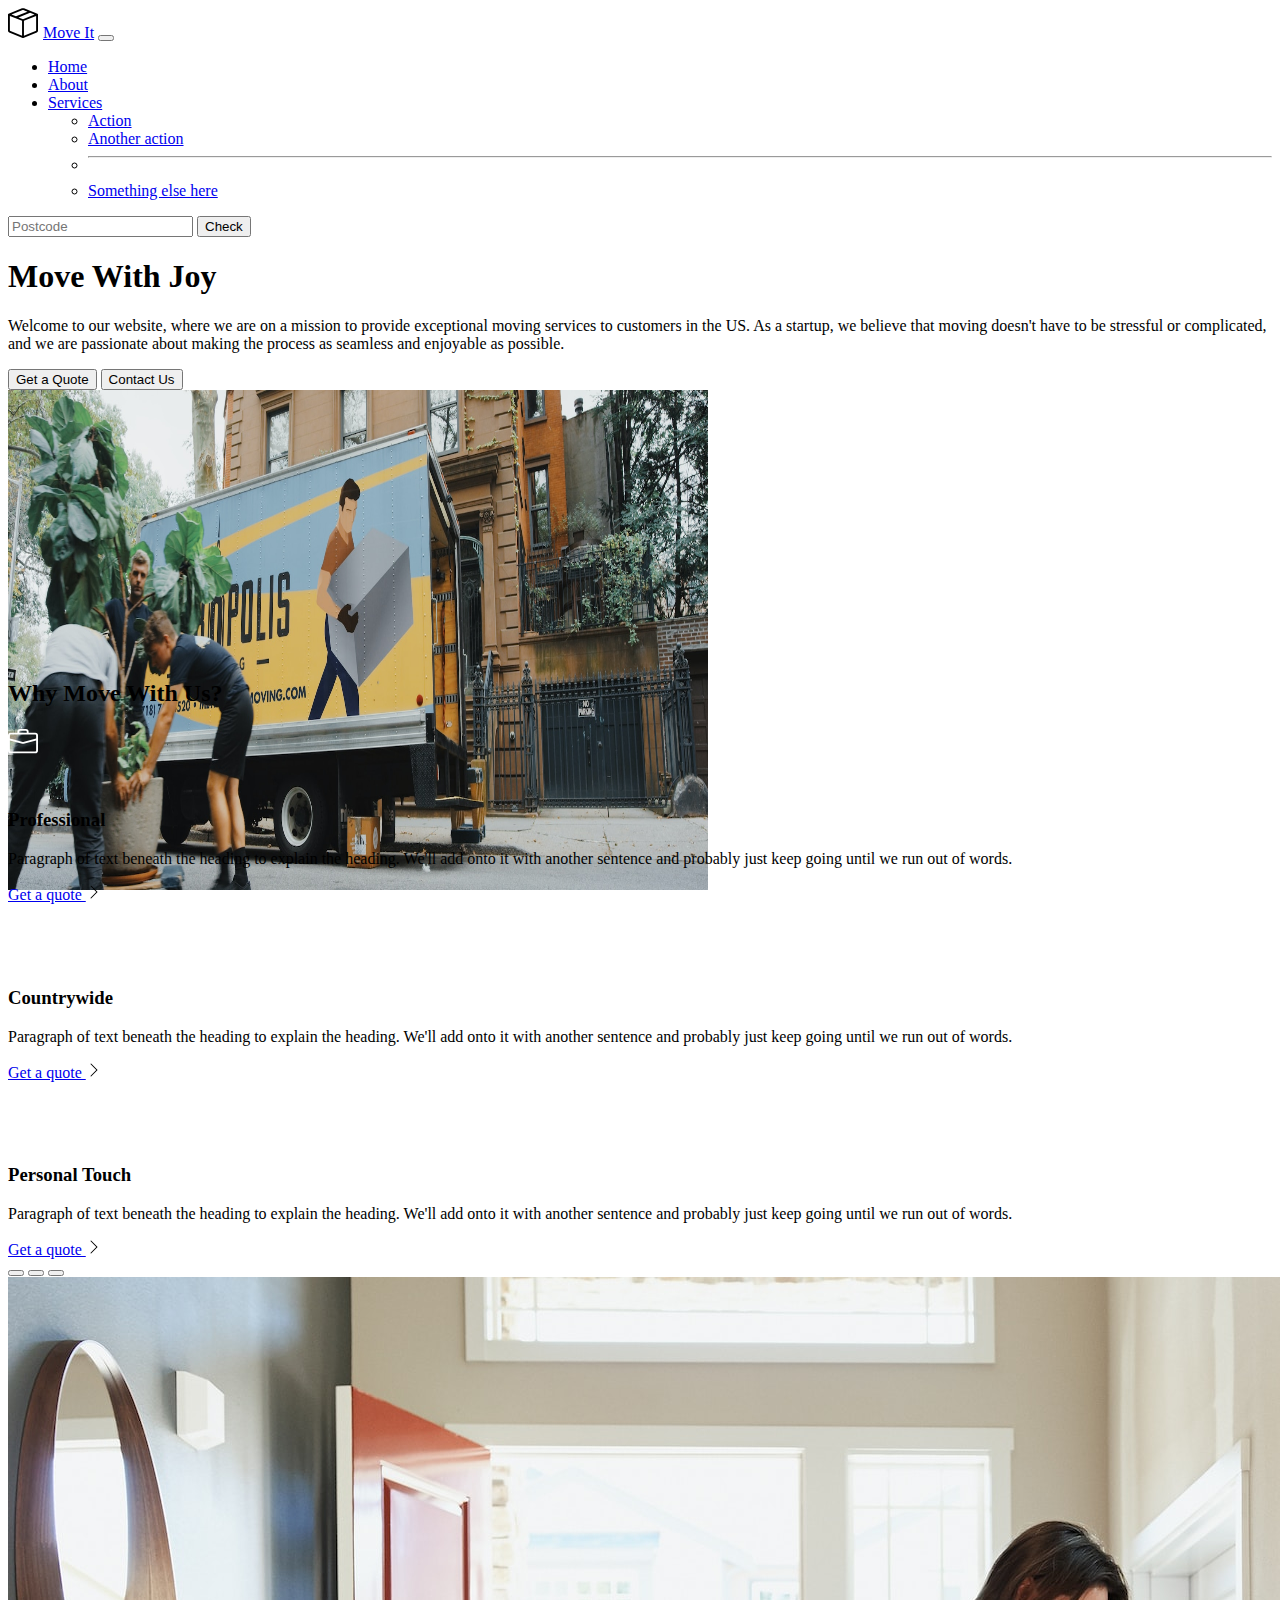
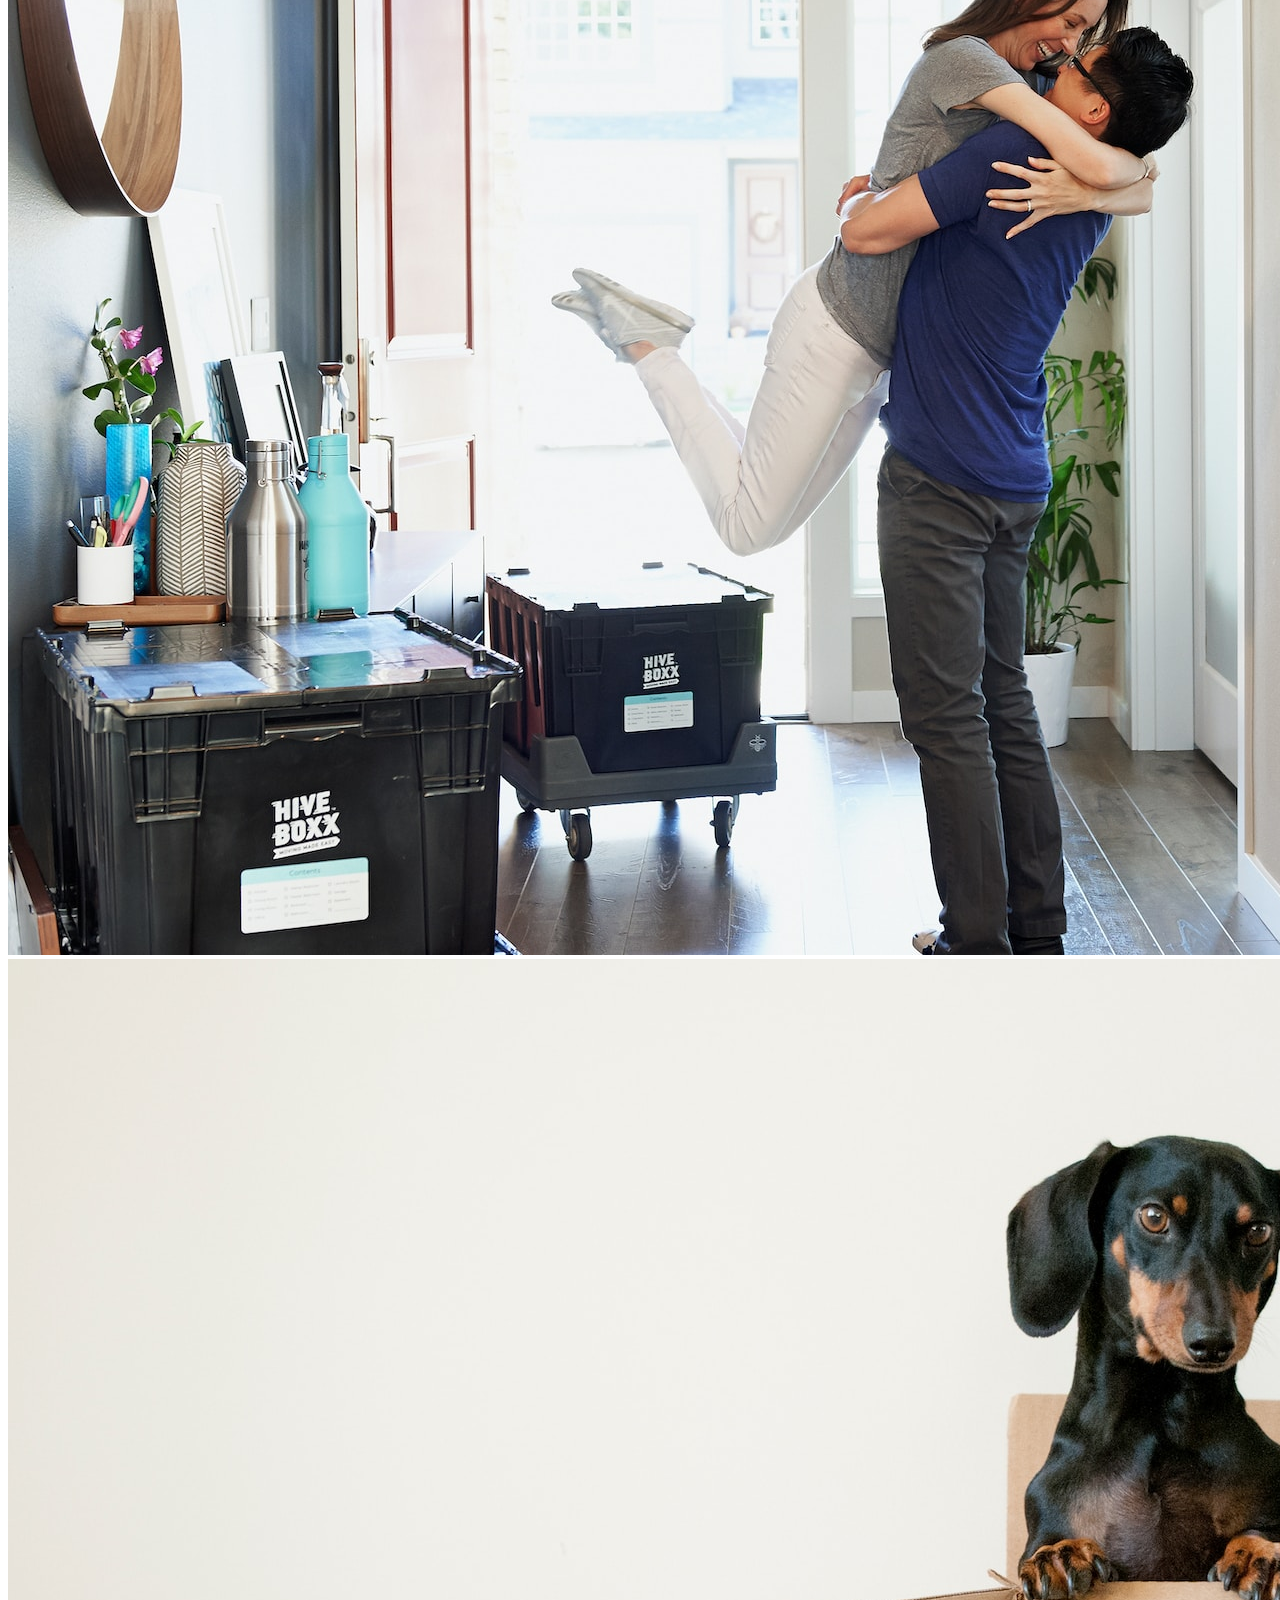
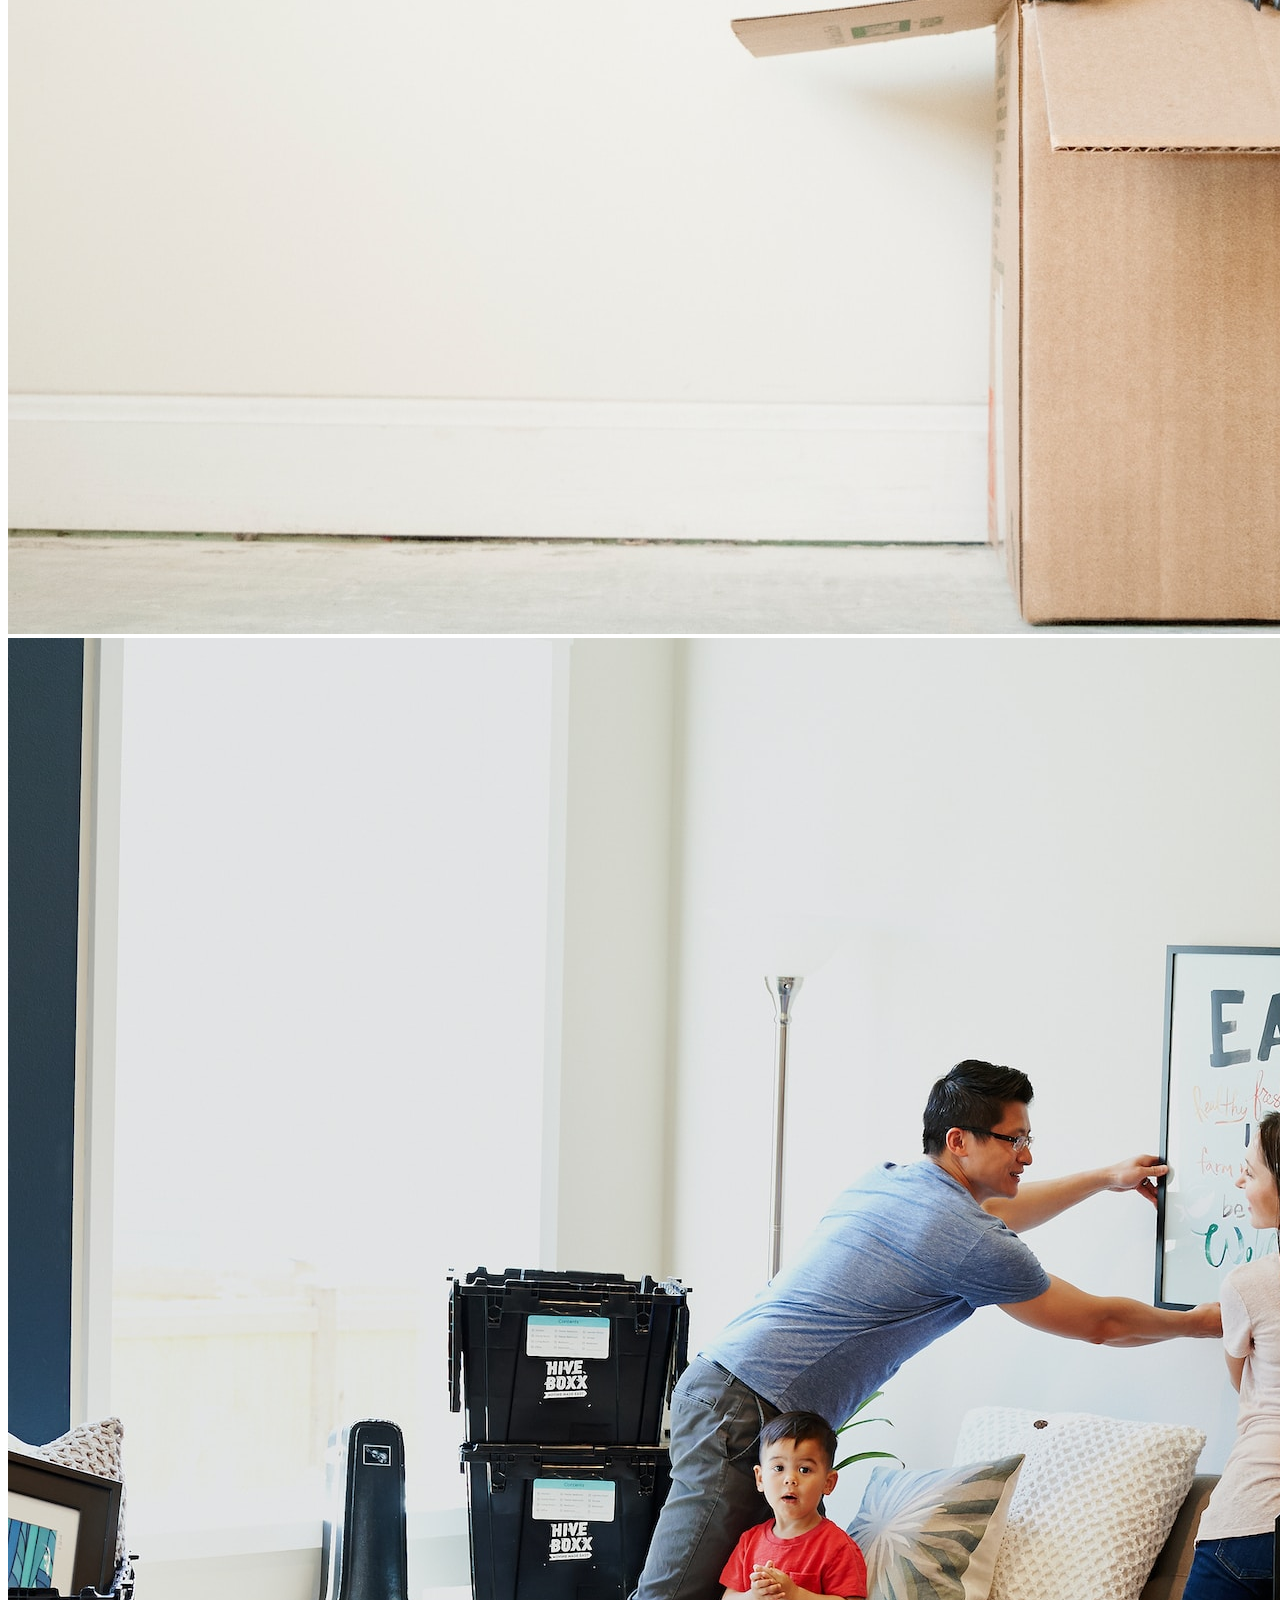
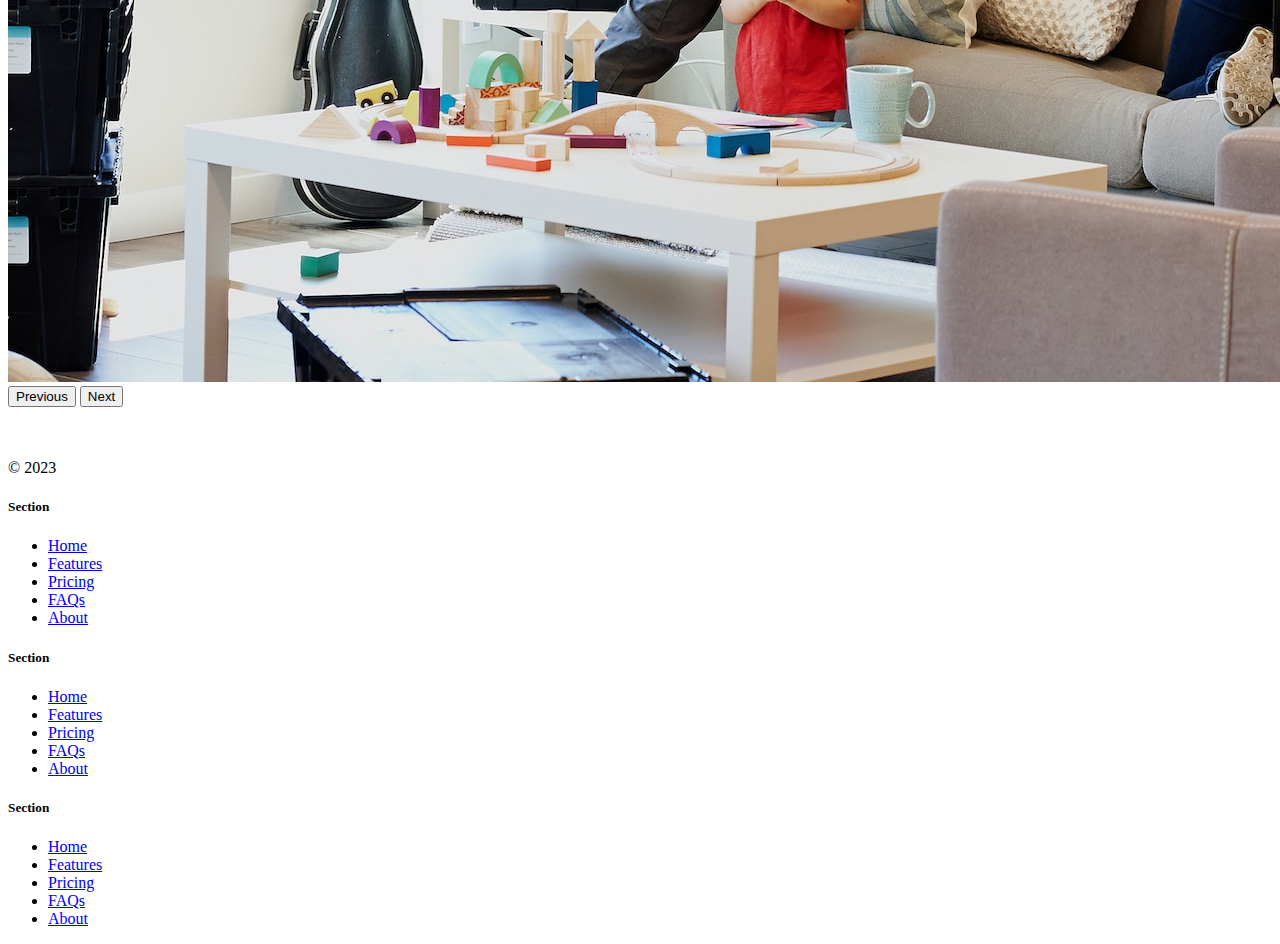
<file: Bootstrap Components/index.html>
<!DOCTYPE html>
<html lang="en" data-bs-theme="dark">

<head>
  <meta charset="UTF-8">
  <meta name="viewport" content="width=device-width, initial-scale=1.0">
  <title>Bootstrap Components</title>
  <link href="https://cdn.jsdelivr.net/npm/bootstrap@5.3.0-alpha2/dist/css/bootstrap.min.css" rel="stylesheet"
    integrity="sha384-aFq/bzH65dt+w6FI2ooMVUpc+21e0SRygnTpmBvdBgSdnuTN7QbdgL+OapgHtvPp" crossorigin="anonymous">
  <style>
  .button{
     justify-content: center;
     align-items: center;
     display: flex;
     height:100vh;
  }
  
  .navbar-brand >img{
    margin-right: 5px;
  }
  .navbar-brand{
  }

  .feature-icon {
    width: 4rem;
    height: 4rem;
    border-radius: 0.75rem;
}



  </style>
</head>


<body>
  <!-- <div class="button">
    <button type="button" class="btn btn-success">Hello</button>
  </div> -->

  <nav class="navbar navbar-expand-lg bg-body-tertiary">
    <div class="container-fluid">
      <a class="navbar-brand" href="#"><img src="./box-seam.svg" alt="Move It icon" height="30px">Move It</a>
      <button class="navbar-toggler" type="button" data-bs-toggle="collapse" data-bs-target="#navbarSupportedContent" aria-controls="navbarSupportedContent" aria-expanded="false" aria-label="Toggle navigation">
        <span class="navbar-toggler-icon"></span>
      </button>
      <div class="collapse navbar-collapse" id="navbarSupportedContent">
        <ul class="navbar-nav me-auto mb-2 mb-lg-0">
          <li class="nav-item">
            <a class="nav-link active" aria-current="page" href="#">Home</a>
          </li>
          <li class="nav-item">
            <a class="nav-link" href="#">About</a>
          </li>
          <li class="nav-item dropdown">
            <a class="nav-link dropdown-toggle" href="#" role="button" data-bs-toggle="dropdown" aria-expanded="false">
              Services
            </a>
            <ul class="dropdown-menu">
              <li><a class="dropdown-item" href="#">Action</a></li>
              <li><a class="dropdown-item" href="#">Another action</a></li>
              <li><hr class="dropdown-divider"></li>
              <li><a class="dropdown-item" href="#">Something else here</a></li>
            </ul>
          </li>
          <!-- <li class="nav-item">
            <a class="nav-link disabled">Disabled</a>
          </li> -->
        </ul>
        <form class="d-flex" role="search">
          <input class="form-control me-2" type="search" placeholder="Postcode" aria-label="Search">
          <button class="btn btn-outline-success" type="submit">Check</button>
        </form>
      </div>
    </div>
  </nav>

  <div class="px-4 pt-5 my-5 text-center border-bottom">
    <h1 class="display-4 fw-bold text-body-emphasis">Move With Joy</h1>
    <div class="col-lg-6 mx-auto">
      <p class="lead mb-4">Welcome to our website, where we are on a mission to provide exceptional moving services to customers in the US. As a startup, we believe that moving doesn't have to be stressful or complicated, and we are passionate about making the process as seamless and enjoyable as possible.</p>
      <div class="d-grid gap-2 d-sm-flex justify-content-sm-center mb-5">
        <button type="button" class="btn btn-primary btn-lg px-4 me-sm-3">Get a Quote</button>
        <button type="button" class="btn btn-outline-secondary btn-lg px-4">Contact Us</button>
      </div>
    </div>
    <div class="overflow-hidden" style="max-height: 30vh;">
      <div class="container px-5">
        <img src="./moving-van.jpg" class="img-fluid border rounded-3 shadow-lg mb-4" alt="Example image" width="700" height="500" loading="lazy">
      </div>
    </div>
  </div>

  <div class="container px-4 py-5" id="featured-3">
    <h2 class="pb-2 border-bottom">Why Move With Us?</h2>
    <div class="row g-4 py-5 row-cols-1 row-cols-lg-3">
      <div class="feature col">
        <div class="feature-icon d-inline-flex align-items-center justify-content-center text-bg-primary bg-gradient fs-2 mb-3">
          <img src="./briefcase.svg" height="30px" alt="Brifcase">
        </div>
        <h3 class="fs-2 text-body-emphasis">Professional</h3>
        <p>Paragraph of text beneath the heading to explain the heading. We'll add onto it with another sentence and probably just keep going until we run out of words.</p>
        <a href="#" class="icon-link">
          Get a quote
          <img src="./chevron-right.svg" alt="dirction arrow">
        </a>
      </div>
      <div class="feature col">
        <div class="feature-icon d-inline-flex align-items-center justify-content-center text-bg-primary bg-gradient fs-2 mb-3">
          <img src="./bus-front.svg" height="30px" alt="busfront">
        </div>
        <h3 class="fs-2 text-body-emphasis">Countrywide</h3>
        <p>Paragraph of text beneath the heading to explain the heading. We'll add onto it with another sentence and probably just keep going until we run out of words.</p>
        <a href="#" class="icon-link">
           Get a quote
          <img src="./chevron-right.svg" alt="dirction arrow">
        </a>
      </div>
      <div class="feature col">
        <div class="feature-icon d-inline-flex align-items-center justify-content-center text-bg-primary bg-gradient fs-2 mb-3">
          <img src="./chat-square-heart.svg" height="30px" alt="chat-heart">
        </div>
        <h3 class="fs-2 text-body-emphasis">Personal Touch</h3>
        <p>Paragraph of text beneath the heading to explain the heading. We'll add onto it with another sentence and probably just keep going until we run out of words.</p>
        <a href="#" class="icon-link">
           Get a quote
          <img src="./chevron-right.svg" alt="dirction arrow">
        </a>
      </div>
    </div>
  </div>
  <div class="container">
  <div id="carouselExampleIndicators" class="carousel slide">
    <div class="carousel-indicators">
      <button type="button" data-bs-target="#carouselExampleIndicators" data-bs-slide-to="0" class="active" aria-current="true" aria-label="Slide 1"></button>
      <button type="button" data-bs-target="#carouselExampleIndicators" data-bs-slide-to="1" aria-label="Slide 2"></button>
      <button type="button" data-bs-target="#carouselExampleIndicators" data-bs-slide-to="2" aria-label="Slide 3"></button>
    </div>
    <div class="carousel-inner">
      <div class="carousel-item active">
        <img src="./couple.jpg" class="d-block w-100"  alt="couple">
      </div>
      <div class="carousel-item">
        <img src="./dog.jpg" class="d-block w-100" alt="dog">
      </div>
      <div class="carousel-item">
        <img src="./family.jpg" class="d-block w-100" alt="family">
      </div>
    </div>
    <button class="carousel-control-prev" type="button" data-bs-target="#carouselExampleIndicators" data-bs-slide="prev">
      <span class="carousel-control-prev-icon" aria-hidden="true"></span>
      <span class="visually-hidden">Previous</span>
    </button>
    <button class="carousel-control-next" type="button" data-bs-target="#carouselExampleIndicators" data-bs-slide="next">
      <span class="carousel-control-next-icon" aria-hidden="true"></span>
      <span class="visually-hidden">Next</span>
    </button>
  </div>
</div>
<div class="container">
  <footer class="row row-cols-1 row-cols-sm-2 row-cols-md-5 py-5 my-5 border-top">
    <div class="col mb-3">
      <a href="/" class="d-flex align-items-center mb-3 link-body-emphasis text-decoration-none">
        <svg class="bi me-2" width="40" height="32"><use xlink:href="#bootstrap"></use></svg>
      </a>
      <p class="text-body-secondary">© 2023</p>
    </div>

    <div class="col mb-3">

    </div>

    <div class="col mb-3">
      <h5>Section</h5>
      <ul class="nav flex-column">
        <li class="nav-item mb-2"><a href="#" class="nav-link p-0 text-body-secondary">Home</a></li>
        <li class="nav-item mb-2"><a href="#" class="nav-link p-0 text-body-secondary">Features</a></li>
        <li class="nav-item mb-2"><a href="#" class="nav-link p-0 text-body-secondary">Pricing</a></li>
        <li class="nav-item mb-2"><a href="#" class="nav-link p-0 text-body-secondary">FAQs</a></li>
        <li class="nav-item mb-2"><a href="#" class="nav-link p-0 text-body-secondary">About</a></li>
      </ul>
    </div>

    <div class="col mb-3">
      <h5>Section</h5>
      <ul class="nav flex-column">
        <li class="nav-item mb-2"><a href="#" class="nav-link p-0 text-body-secondary">Home</a></li>
        <li class="nav-item mb-2"><a href="#" class="nav-link p-0 text-body-secondary">Features</a></li>
        <li class="nav-item mb-2"><a href="#" class="nav-link p-0 text-body-secondary">Pricing</a></li>
        <li class="nav-item mb-2"><a href="#" class="nav-link p-0 text-body-secondary">FAQs</a></li>
        <li class="nav-item mb-2"><a href="#" class="nav-link p-0 text-body-secondary">About</a></li>
      </ul>
    </div>

    <div class="col mb-3">
      <h5>Section</h5>
      <ul class="nav flex-column">
        <li class="nav-item mb-2"><a href="#" class="nav-link p-0 text-body-secondary">Home</a></li>
        <li class="nav-item mb-2"><a href="#" class="nav-link p-0 text-body-secondary">Features</a></li>
        <li class="nav-item mb-2"><a href="#" class="nav-link p-0 text-body-secondary">Pricing</a></li>
        <li class="nav-item mb-2"><a href="#" class="nav-link p-0 text-body-secondary">FAQs</a></li>
        <li class="nav-item mb-2"><a href="#" class="nav-link p-0 text-body-secondary">About</a></li>
      </ul>
    </div>
  </footer>
</div>


  <script src="https://cdn.jsdelivr.net/npm/bootstrap@5.3.0/dist/js/bootstrap.bundle.min.js" integrity="sha384-geWF76RCwLtnZ8qwWowPQNguL3RmwHVBC9FhGdlKrxdiJJigb/j/68SIy3Te4Bkz" crossorigin="anonymous"></script>
</body>

</html>
</file>
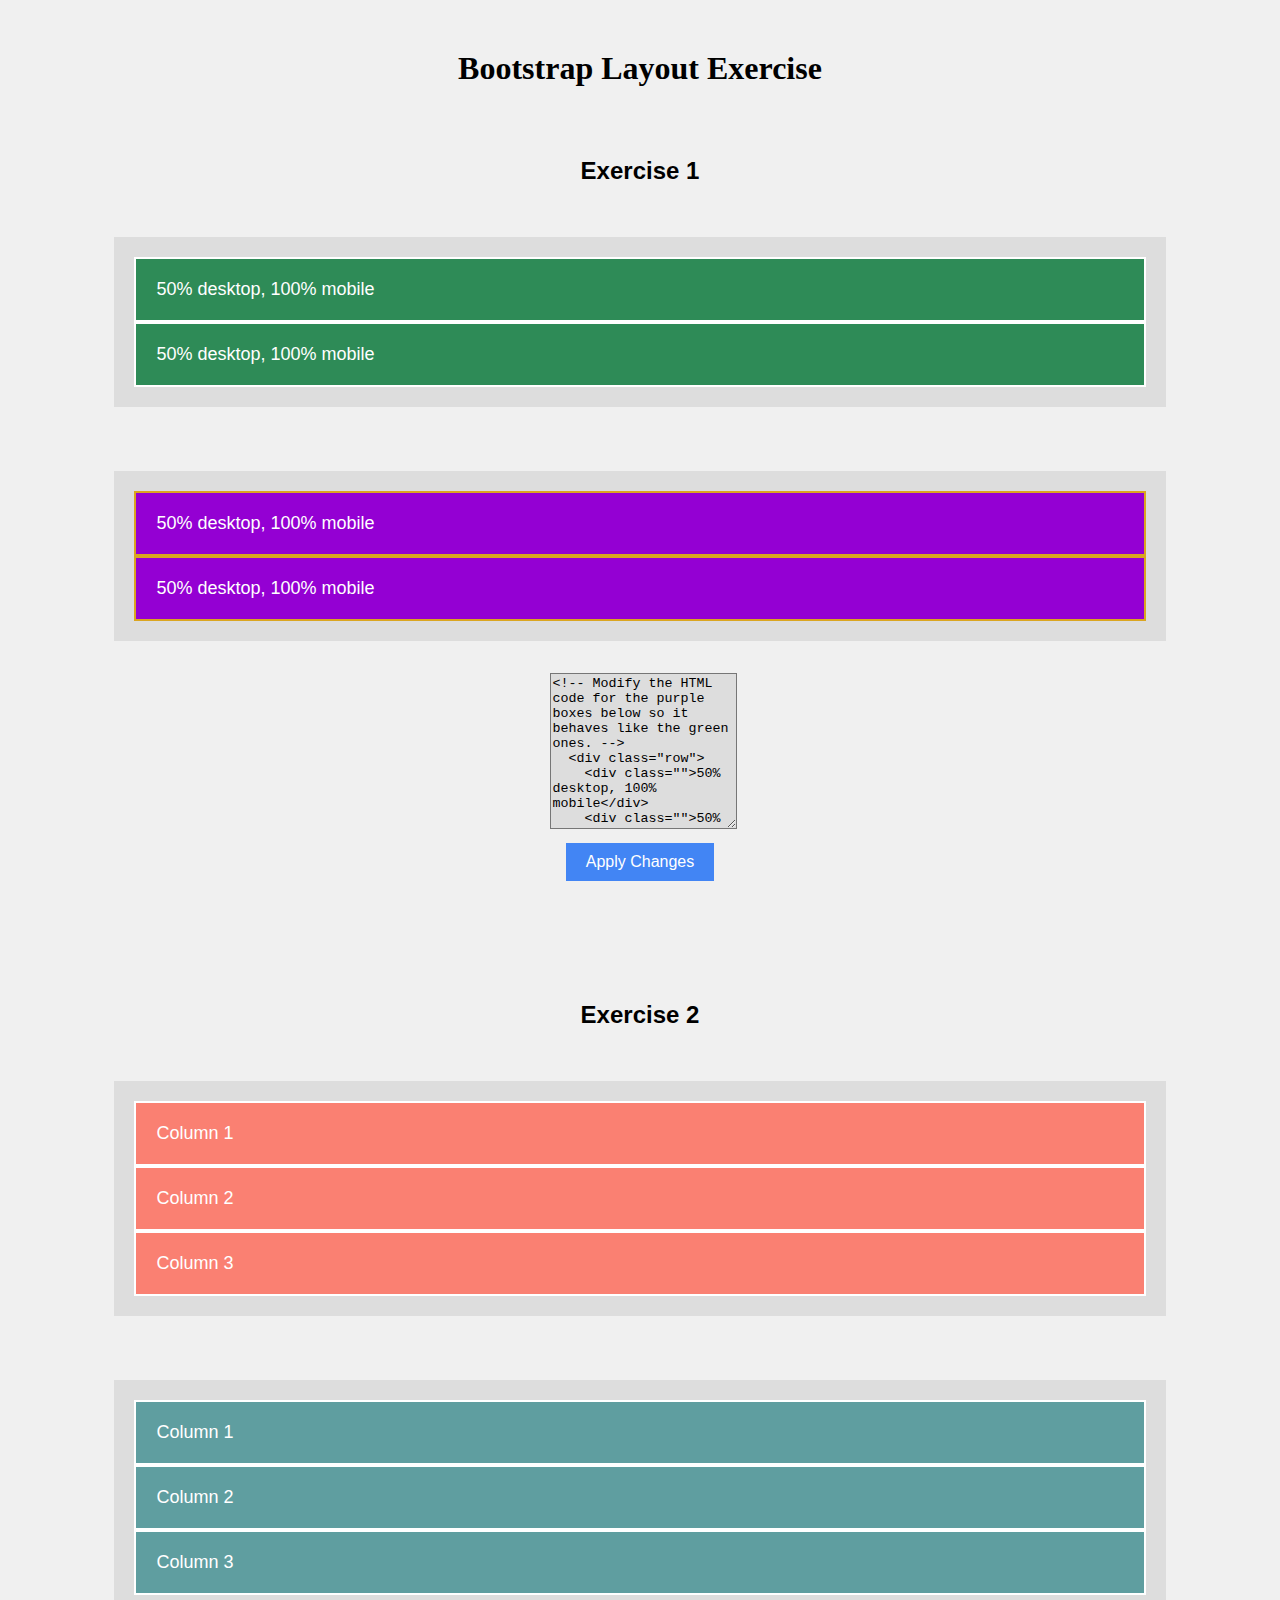
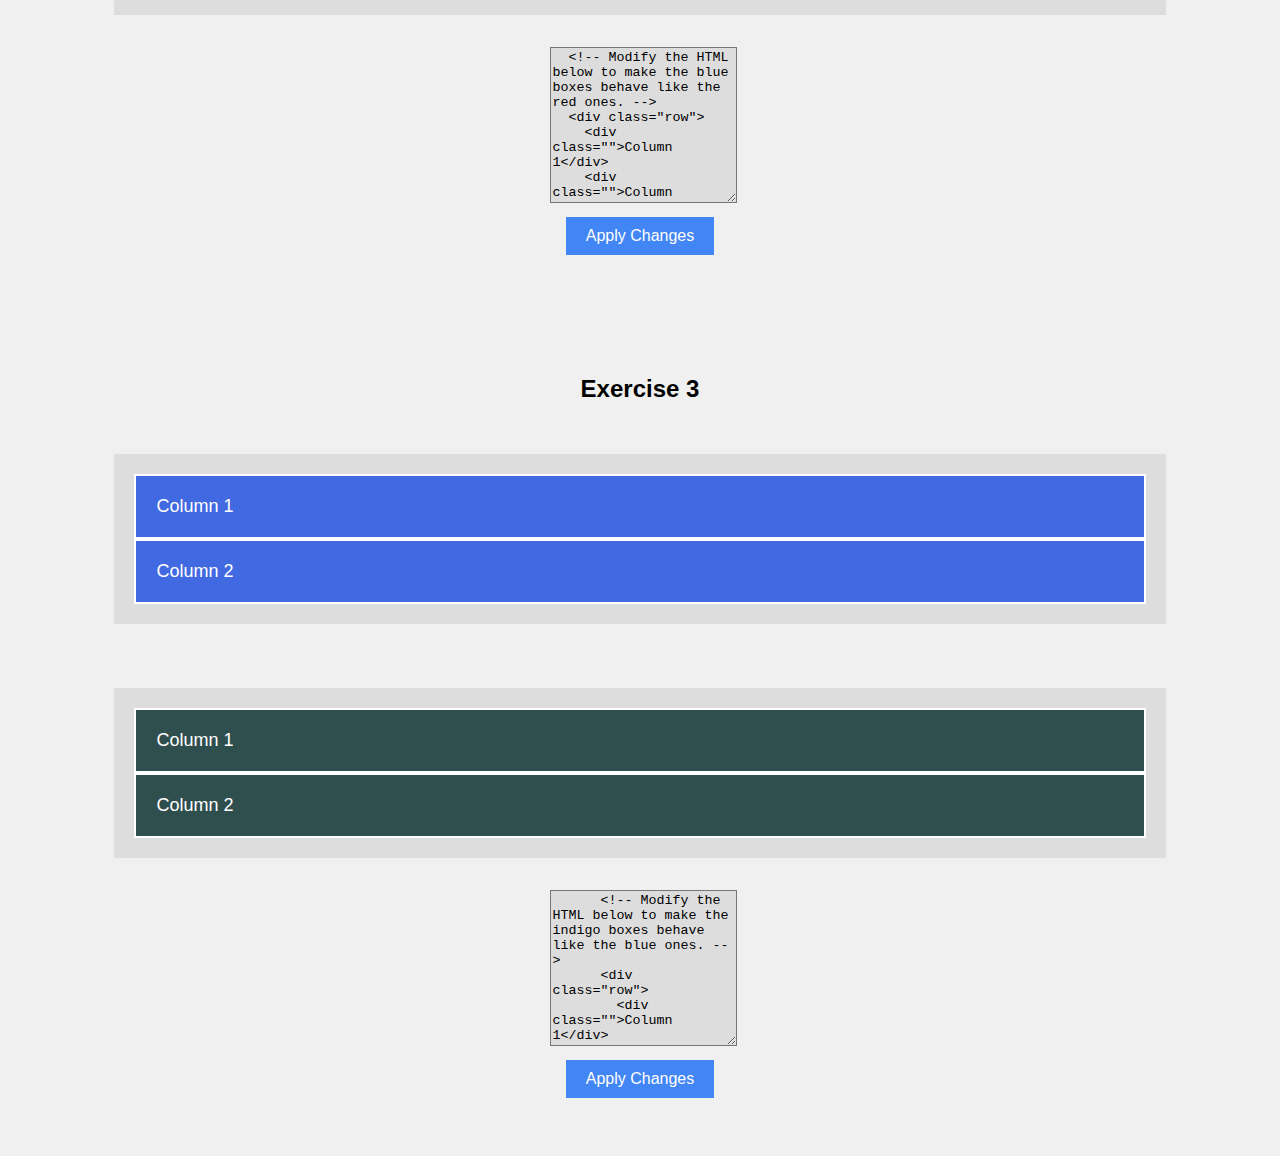
<file: bootstrap-layout-main/index.html>
<!DOCTYPE html>
<html lang="en">

<head>
  <meta charset="UTF-8">
  <meta name="viewport" content="width=device-width, initial-scale=1.0">
  <title>Bootstrap Layout Exercises</title>
  <link href="https://cdn.jsdelivr.net/npm/bootstrap@5.3.0-alpha2/dist/css/bootstrap.min.css" rel="stylesheet"
    integrity="sha384-aFq/bzH65dt+w6FI2ooMVUpc+21e0SRygnTpmBvdBgSdnuTN7QbdgL+OapgHtvPp" crossorigin="anonymous">
  <style>
    body {
      margin-top: 50px;
      background-color: #f0f0f0;
    }

    h1 {
      text-align: center;
    }

    .flex-container {
      font-family: Arial, sans-serif;
      display: flex;
      flex-direction: column;
      align-items: center;
      justify-content: start;
      margin-top: 50px;
      border-bottom: 50px solid transparent;
    }

    textarea {
      width: 100%;
      min-height: 150px;
      resize: vertical;
      font-family: monospace;
      background-color: #ddd;
    }

    button {
      margin-top: 10px;
      padding: 10px 20px;
      background-color: #4285f4;
      color: white;
      font-size: 16px;
      border: none;
      cursor: pointer;
    }

    .parent {
      width: 80%;
      background-color: #ddd;
      padding: 20px;
      margin: 2rem;
    }

    .child {
      background-color: seagreen;
      color: white;
      font-size: 18px;
      padding: 20px;
      border: 2px solid white;
    }

    .test-parent {
      width: 80%;
      background-color: #ddd;
      padding: 20px;
      margin: 2rem;
    }

    .test-parent>*>* {
      background-color: darkviolet;
      color: white;
      font-size: 18px;
      padding: 20px;
      border: 2px solid goldenrod;
    }

    .test2 {
      background-color: salmon;
      color: white;
      font-size: 18px;
      padding: 20px;
      border: 2px solid white;
    }

    .solution2>*>* {
      background-color: cadetblue;
      color: white;
      font-size: 18px;
      padding: 20px;
      border: 2px solid white;
    }

    .test3 {
      background-color: royalblue;
      color: white;
      font-size: 18px;
      padding: 20px;
      border: 2px solid white;
    }

    .solution3>*>* {
      background-color: darkslategrey;
      color: white;
      font-size: 18px;
      padding: 20px;
      border: 2px solid white;
    }
  </style>
</head>

<body>
  <h1>Bootstrap Layout Exercise</h1>

  <div class="flex-container">
    <h2>Exercise 1</h2>
    <div class="container parent">
      <div class="row">
        <div class="col-xl-6 child">50% desktop, 100% mobile</div>
        <div class="col-xl-6 child">50% desktop, 100% mobile</div>
      </div>
    </div>
    <div class="container test-parent" id="test1">
      <div class="row">
        <div class="">50% desktop, 100% mobile</div>
        <div class="">50% desktop, 100% mobile</div>
      </div>
    </div>
    <div class="container">
      <textarea id="test-1-code" placeholder="Write your CSS code here..." rows="5">
<!-- Modify the HTML code for the purple boxes below so it behaves like the green ones. -->
  <div class="row">
    <div class="">50% desktop, 100% mobile</div>
    <div class="">50% desktop, 100% mobile</div>
  </div>
  
    </textarea>
    </div>

    <button onclick="applyTest1()">Apply Changes</button>

    <script>
      function applyTest1() {
        const userCss = document.getElementById('test-1-code').value;
        const test1 = document.getElementById('test1');
        test1.innerHTML = userCss;
      }
    </script>
  </div>

  <div class="flex-container">
    <h2>Exercise 2</h2>
    <div class="container parent">
      <div class="row">
        <div class="col-lg-6 col-sm-12 col-10 child test2">Column 1</div>
        <div class="col-lg-3 col-sm-6 col-10 child test2">Column 2</div>
        <div class="col-lg-3 col-sm-6 col-10 child test2">Column 3</div>
      </div>
    </div>
    <div class="container test-parent  solution2" id="test2">
      <div class="row">
        <div class="">Column 1</div>
        <div class="">Column 2</div>
        <div class="">Column 3</div>
      </div>
    </div>
    <div class="container">
      <textarea id="test-2-code" rows="5">
  <!-- Modify the HTML below to make the blue boxes behave like the red ones. -->
  <div class="row">
    <div class="">Column 1</div>
    <div class="">Column 2</div>
    <div class="">Column 3</div>
  </div>
      
        </textarea>
    </div>

    <button onclick="applyTest2()">Apply Changes</button>

    <script>
      function applyTest2() {
        const userCss = document.getElementById('test-2-code').value;
        const test1 = document.getElementById('test2');
        test1.innerHTML = userCss;
      }
    </script>
  </div>
  <div class="flex-container">
    <h2>Exercise 3</h2>
    <div class="container parent">
      <div class="row">
        <div class="col-xxl-1 col-xl-2 col-lg-4 col-md-6 col-sm-12 child test3">Column 1</div>
        <div class="col-xxl-11 col-xl-10 col-lg-8 col-md-6 col-sm-12 child test3">Column 2</div>
      </div>
    </div>
    <div class="container test-parent  solution3" id="test3">
      <div class="row">
        <div class="">Column 1</div>
        <div class="">Column 2</div>
      </div>
    </div>
    <div class="container">
      <textarea id="test-3-code" rows="5">
      <!-- Modify the HTML below to make the indigo boxes behave like the blue ones. -->
      <div class="row">
        <div class="">Column 1</div>
        <div class="">Column 2</div>
      </div>
          
            </textarea>
    </div>

    <button onclick="applyTest3()">Apply Changes</button>

    <script>
      function applyTest3() {
        const userCss = document.getElementById('test-3-code').value;
        const test1 = document.getElementById('test3');
        test1.innerHTML = userCss;
      }
    </script>
  </div>
</body>

</html>
</file>
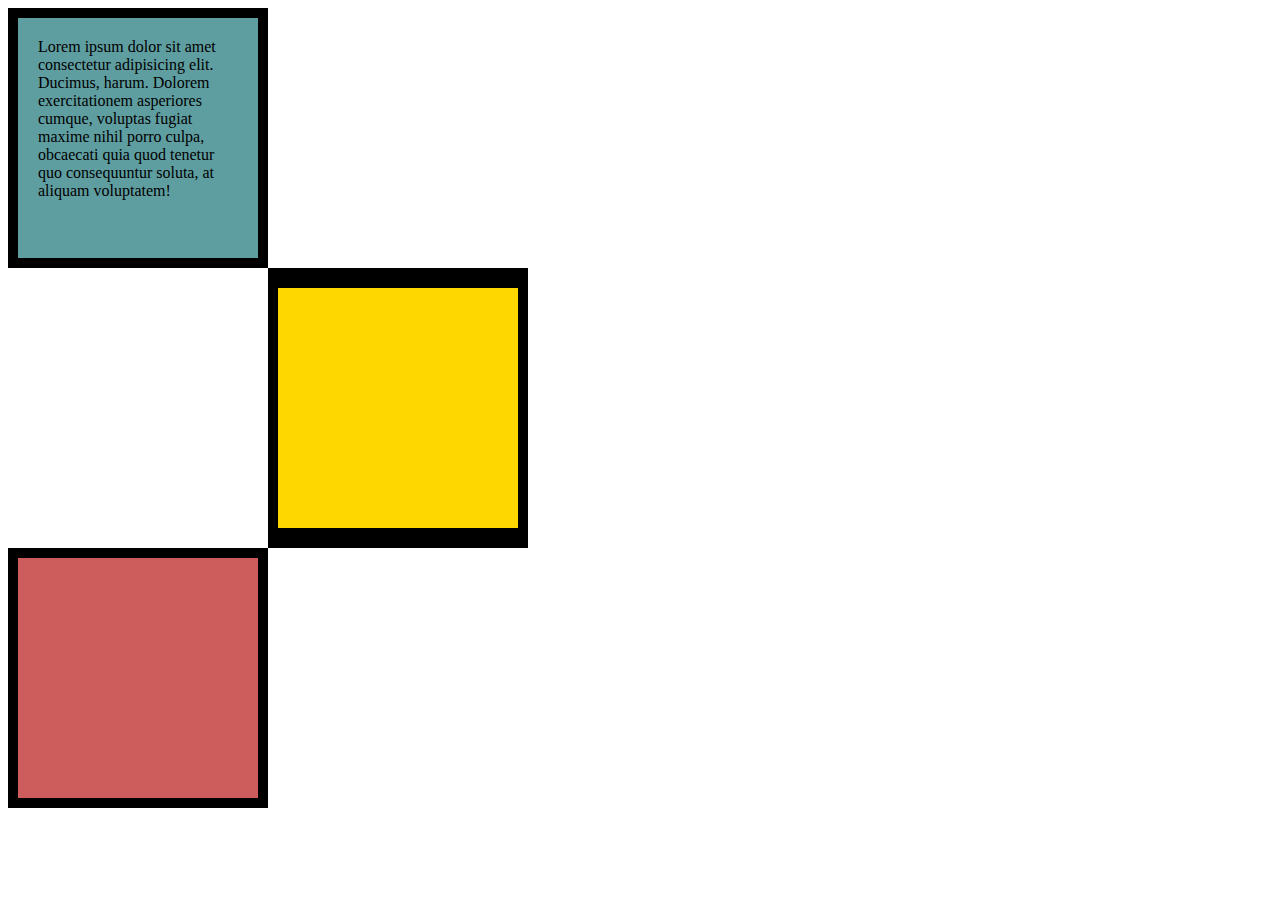
<file: CSS Box Model/index.html>
<!DOCTYPE html>
<html lang="en">

<head>
  <meta charset="UTF-8">
  <title>CSS Box Model</title>
  <link rel="stylesheet" href="style.css">
</head>

<body>


  <!-- TODOs:
1. Create 3 Boxes using the div element.
2. Set their sizes to 200px heigh by 200px wide.
3. Set different background colors for each of the boxes (I used cadetblue, gold and indianred).
4. Add a paragraph <p> element into the first div and add the following words:
    Lorem ipsum dolor sit amet, consectetur adipiscing elit. Aliquam at sapien porttitor urna elementum lacinia. In
    id magna pulvinar, ultricies lorem id, vehicula elit. Aliquam eu luctus nisl, vitae pellentesque magna. Phasellus
    dolor metus, laoreet ac convallis sit amet, efficitur sed dolor.
5. Set the 1st div to have 20px padding all around with a black 10px border.
6. Fix the style of the <p> element to remove all margins.
Hint: Use the CSS inspector in Chrome.
7. Set the 2nd div to have a 20px border on top and bottom and 10px border left and right. (See goal image)
8. Set the 3rd div to have a 10px border 
9. Set the margins for the divs so that each box corner touches the other. (See the goal image)
-->

<div>
  <p class="first">
    Lorem ipsum dolor sit amet consectetur adipisicing elit. Ducimus, harum. Dolorem exercitationem 
    asperiores cumque, voluptas fugiat maxime nihil porro culpa, obcaecati quia quod tenetur quo 
    consequuntur soluta, at aliquam voluptatem!
  </p>
</div>
<div class="second">
</div>
<div class="third">
</div>

</body>

</html>
</file>
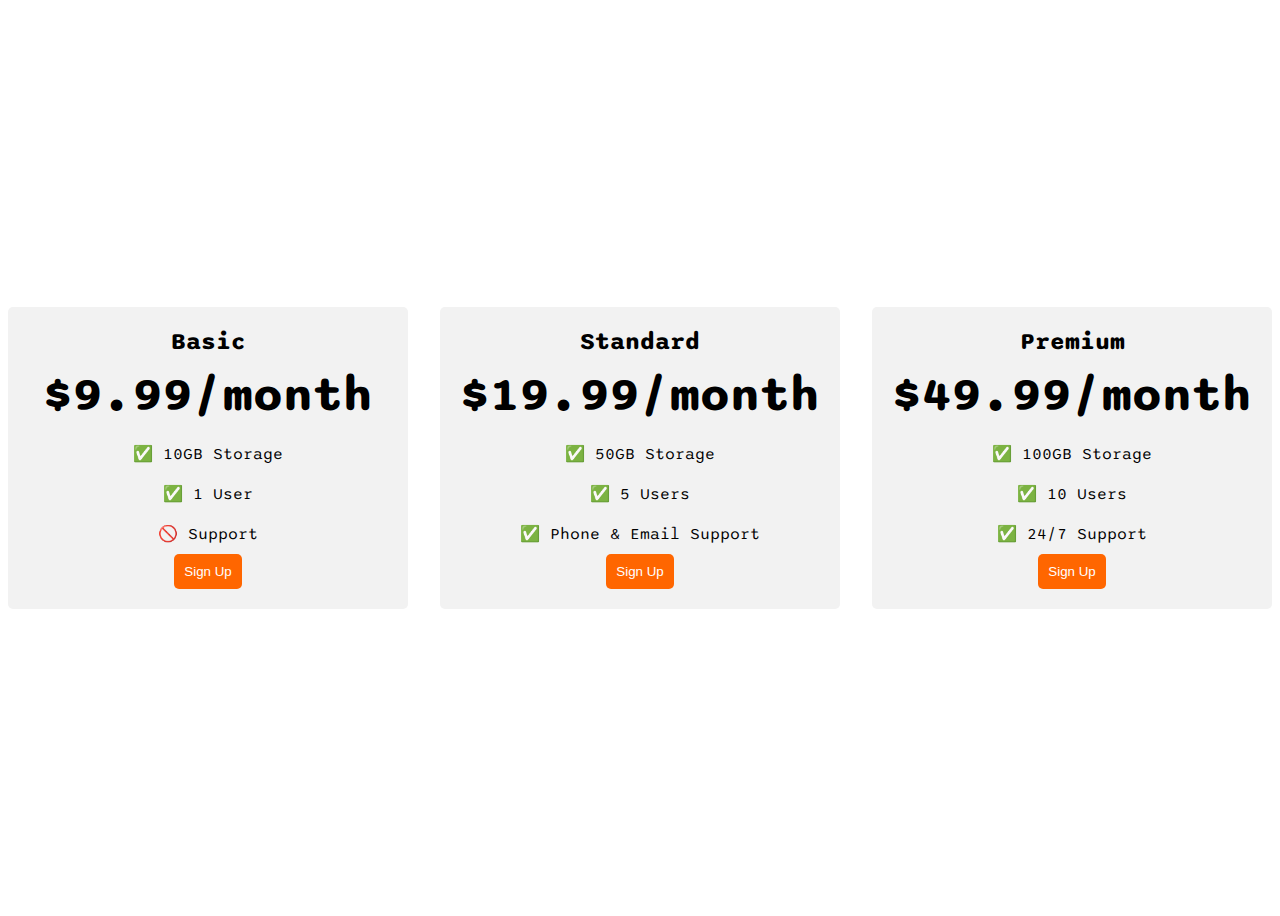
<file: Flexbox Pricing Table Project/index.html>
<!DOCTYPE html>
<html>

<head>
  <title>Flexbox Pricing Table</title>
  <link rel="preconnect" href="https://fonts.googleapis.com">
  <link rel="preconnect" href="https://fonts.gstatic.com" crossorigin>
  <link href="https://fonts.googleapis.com/css2?family=Sono:wght@400;700&display=swap" rel="stylesheet">
  <style>
    body {
      font-family: 'Sono', sans-serif;
    }

    /* Hint: What can you do with a media query and flexbox? */
    @media (max-width: 1250px) {
      .pricing-container {
        flex-direction: column;
        height: 100%;
        margin-top: 140px;
        /* flex:1; */
      }
    }

    .pricing-container{
      display:flex;
      justify-content: center;
      align-items: center;
      height: 100vh;
      gap:2rem;
      /* margin:0px 70px 0px 70px; */
      }


    .pricing-plan{
      background-color: #f2f2f2;
      border-radius: 5px;
      text-align: center;
      max-width: 400px;
      padding: 20px;
      flex:1;
    }


    .plan-title{
      font-weight: bold;
      /* text-align: center; */
      font-size: 24px;
      margin-bottom: 10px;
    }
    .plan-price{
      /* text-align: center; */
      font-weight: bolder;
      font-size: 48px;
      margin-bottom: 10px;
    }
    .plan-features{
      list-style: none;
      /* text-align: center; */
      line-height: 40px;
      padding:0px;
      margin:0px;
    }
    
    .plan-button{
      background-color: #ff6600;
      color:white;
      border: none;
      padding:10px;
      border-radius: 5px;

    }


  </style>
</head>

<body>
  <div class="pricing-container">
    <div class="pricing-plan">
      <div class="plan-title">Basic</div>
      <div class="plan-price">$9.99/month</div>
      <ul class="plan-features">
        <li>✅ 10GB Storage</li>
        <li>✅ 1 User</li>
        <li>🚫 Support</li>
      </ul>
      <button class="plan-button">Sign Up</a>
    </div>
    <div class="pricing-plan">
      <div class="plan-title">Standard</div>
      <div class="plan-price">$19.99/month</div>
      <ul class="plan-features">
        <li>✅ 50GB Storage</li>
        <li>✅ 5 Users</li>
        <li>✅ Phone &amp; Email Support</li>
      </ul>
      <button class="plan-button">Sign Up</a>
    </div>
    <div class="pricing-plan">
      <div class="plan-title">Premium</div>
      <div class="plan-price">$49.99/month</div>
      <ul class="plan-features">
        <li>✅ 100GB Storage</li>
        <li>✅ 10 Users</li>
        <li>✅ 24/7 Support</li>
      </ul>
      <button class="plan-button">Sign Up</a>
    </div>
  </div>

</body>

</html>
</file>
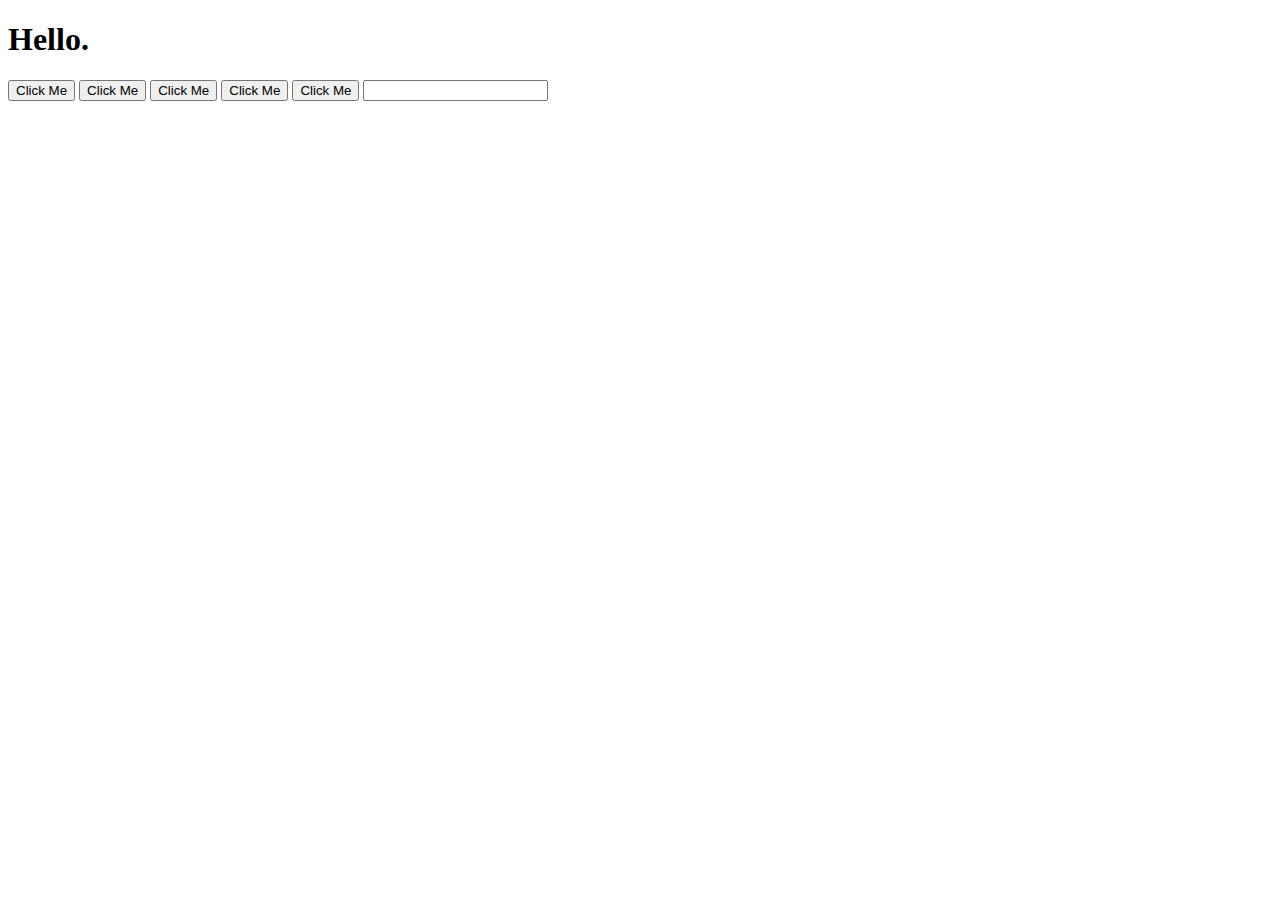
<file: jQuery/index.html>
<!DOCTYPE html>
<html lang="en">
<head>
    <meta charset="UTF-8">
    <meta name="viewport" content="width=device-width, initial-scale=1.0">
    <title>jQuery</title>
    <link rel="stylesheet" href="style.css">
</head>
<body>
    <h1>Hello.</h1>
    <button>Click Me</button>
    <button>Click Me</button>
    <button>Click Me</button>
    <button>Click Me</button>
    <button>Click Me</button>

    <input type="text" name="" value="">





    <script src="https://code.jquery.com/jquery-3.7.1.js" integrity="sha256-eKhayi8LEQwp4NKxN+CfCh+3qOVUtJn3QNZ0TciWLP4=" crossorigin="anonymous"></script>
    <script src="index.js" charset="UTF-8"></script>
</body>
</html>
</file>
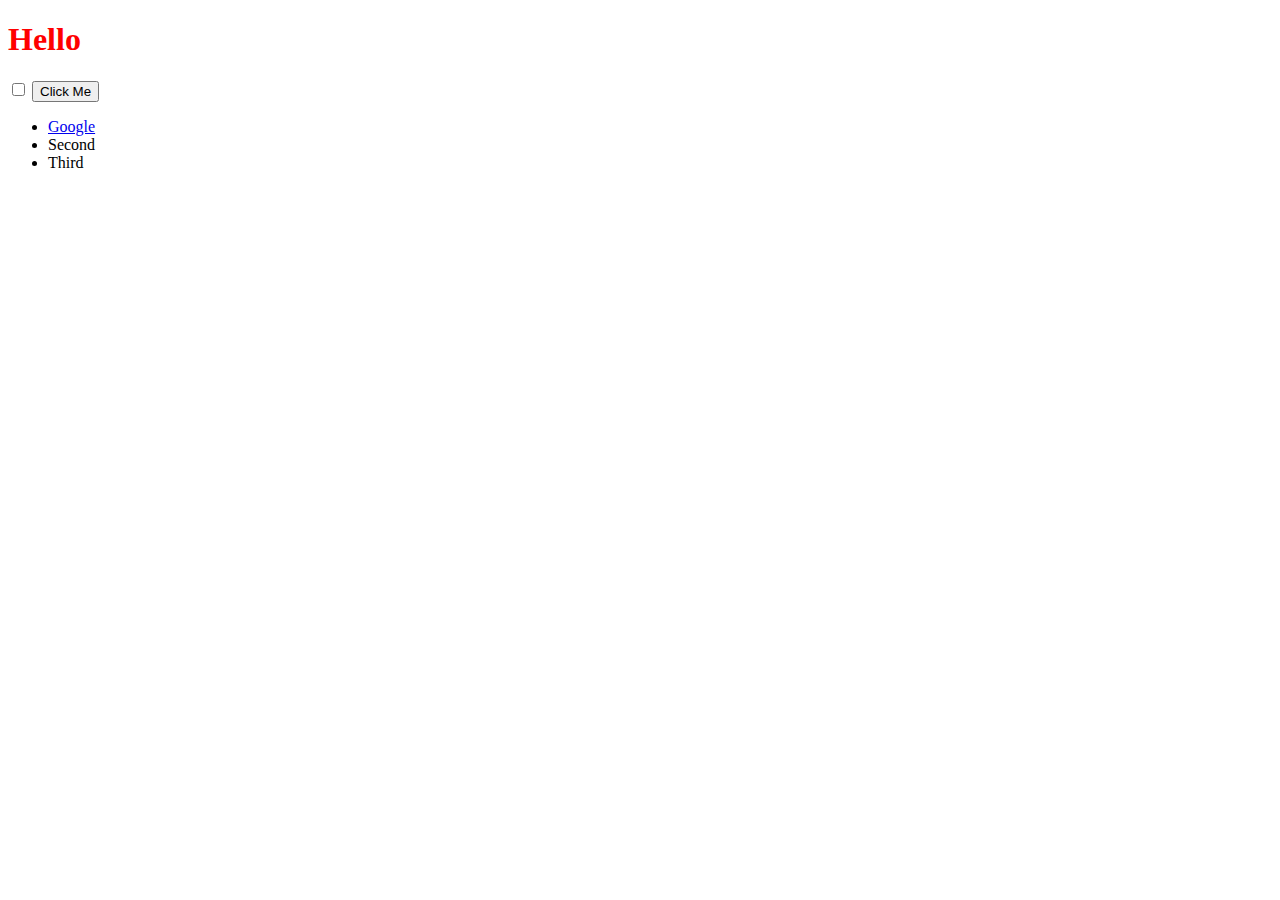
<file: DOM/DOM Challenge Starting Files/index.html>
<!DOCTYPE html>
<html lang="en" dir="ltr">
  <head>
    <meta charset="utf-8">
    <title>My Website</title>
    <link rel="stylesheet" href="styles.css">

  </head>
  <body>

    <h1>Hello</h1>

    <input type="checkbox">

    <button style=":active color:red;">Click Me</button>

    <ul>
      <li class="list">
        <a href="https://www.google.com">Google</a>
      </li>
      <li class="list">Second</li>
      <li class="list">Third</li>
    </ul>

  </body>

</html>
</file>
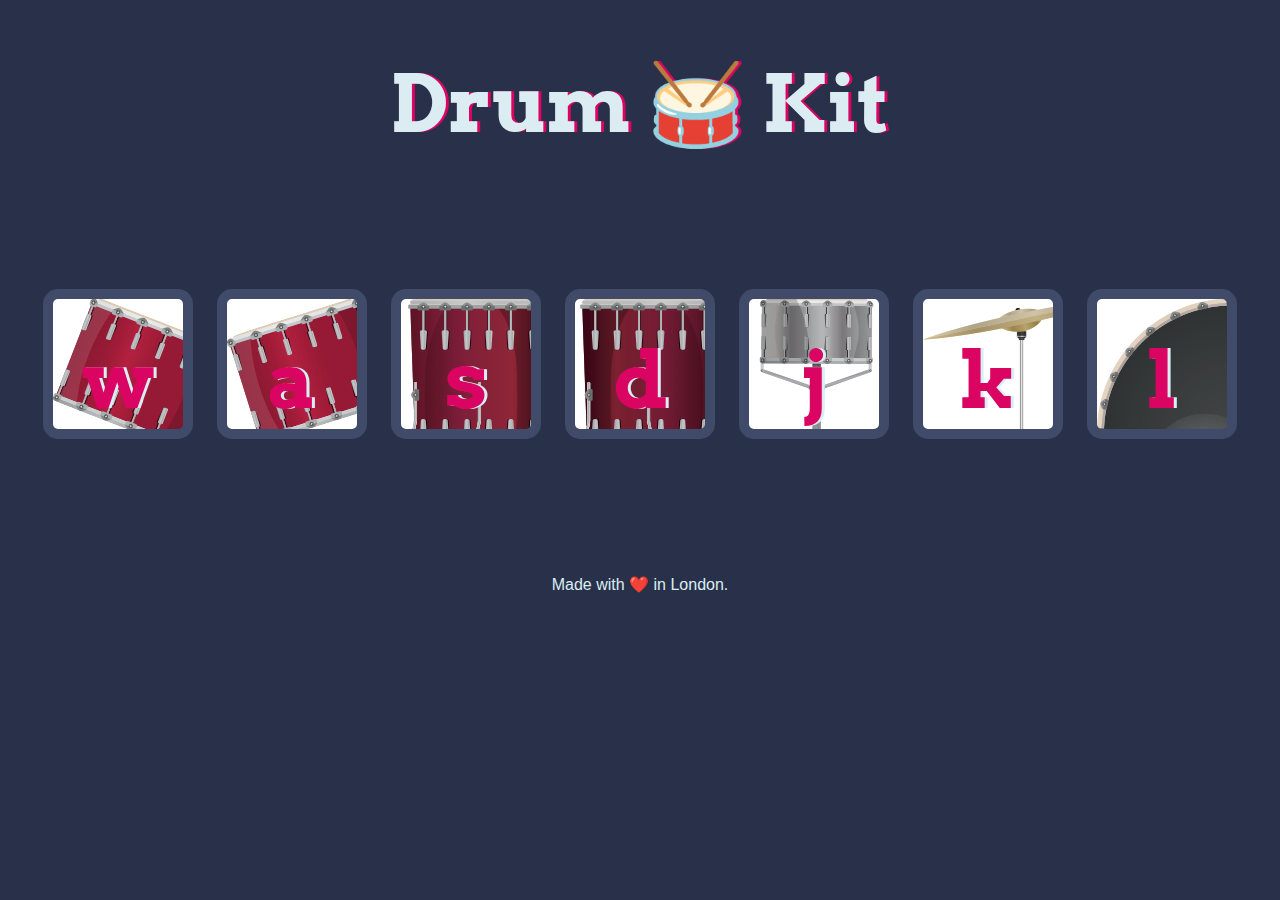
<file: DrumKit/Drum Kit Completed/index.html>
<!DOCTYPE html>
<html lang="en" dir="ltr">

<head>
  <meta charset="utf-8">
  <title>Drum Kit</title>
  <link rel="stylesheet" href="styles.css">
  <link href="https://fonts.googleapis.com/css?family=Arvo" rel="stylesheet">
</head>

<body>
  <h1 id="title">Drum 🥁 Kit</h1>
  <div class="set">
    <button class="w drum">w</button>
    <button class="a drum">a</button>
    <button class="s drum">s</button>
    <button class="d drum">d</button>
    <button class="j drum">j</button>
    <button class="k drum">k</button>
    <button class="l drum">l</button>
  </div>


<script src="index.js" charset="utf-8"></script>

<footer>
  Made with ❤️ in London.
</footer>
</body>
</html>
</file>
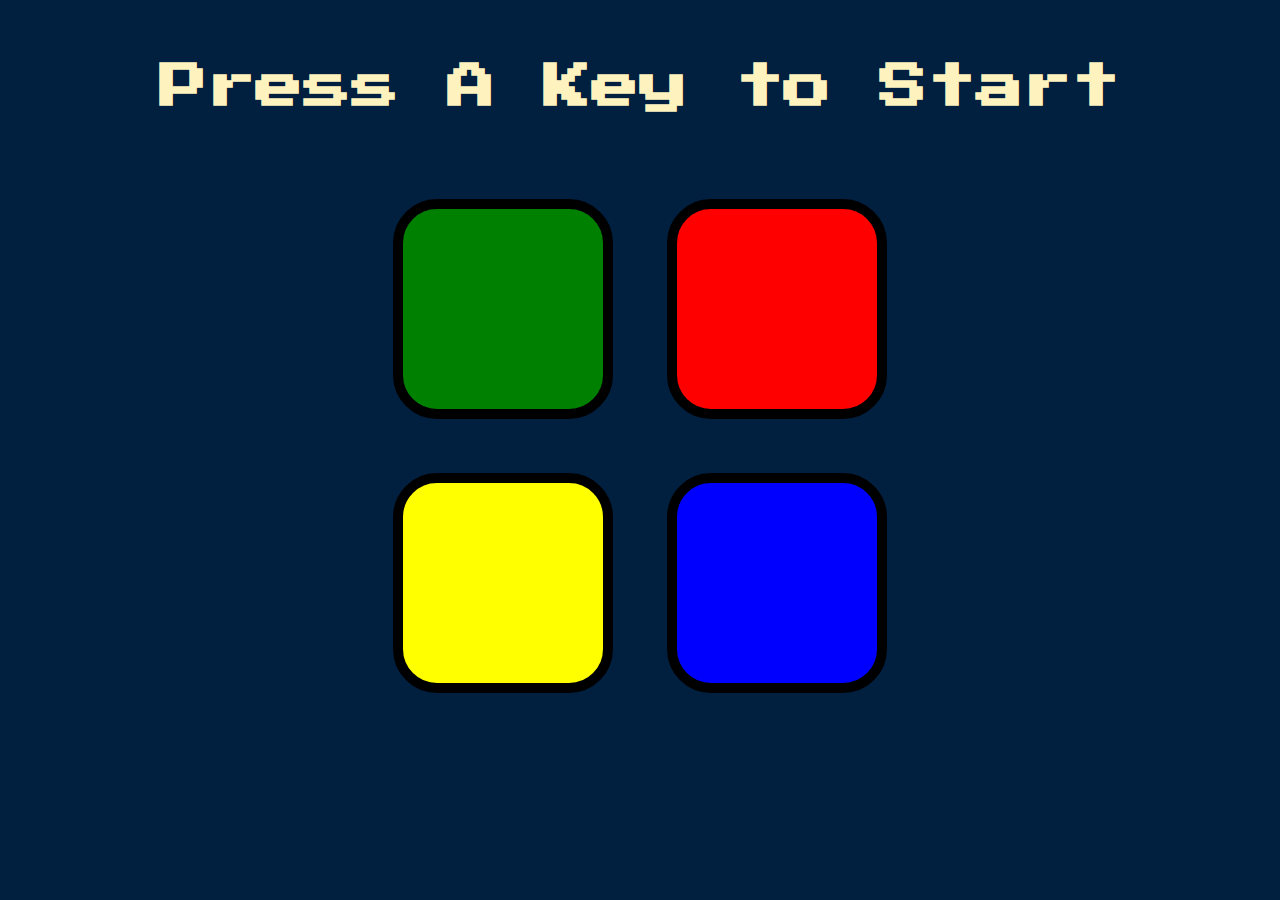
<file: Simon Game/Simon Game Challenge Starting Files/index.html>
<!DOCTYPE html>
<html lang="en" dir="ltr">

<head>
  <meta charset="utf-8">
  <title>Simon</title>
  <link rel="stylesheet" href="styles.css">
  <link href="https://fonts.googleapis.com/css?family=Press+Start+2P" rel="stylesheet">
</head>

<body>
  <h1 id="level-title">Press A Key to Start</h1>
  <div class="container">
    <div lass="row">

      <div type="button" id="green" class="btn green">

      </div>

      <div type="button" id="red" class="btn red">

      </div>
    </div>

    <div class="row">

      <div type="button" id="yellow" class="btn yellow">

      </div>
      <div type="button" id="blue" class="btn blue">

      </div>

    </div>

  </div>
  <script src="https://code.jquery.com/jquery-3.7.1.js" integrity="sha256-eKhayi8LEQwp4NKxN+CfCh+3qOVUtJn3QNZ0TciWLP4=" crossorigin="anonymous"></script>
  <script src="game.js" charset="utf-8"></script>
</body>

</html>
</file>
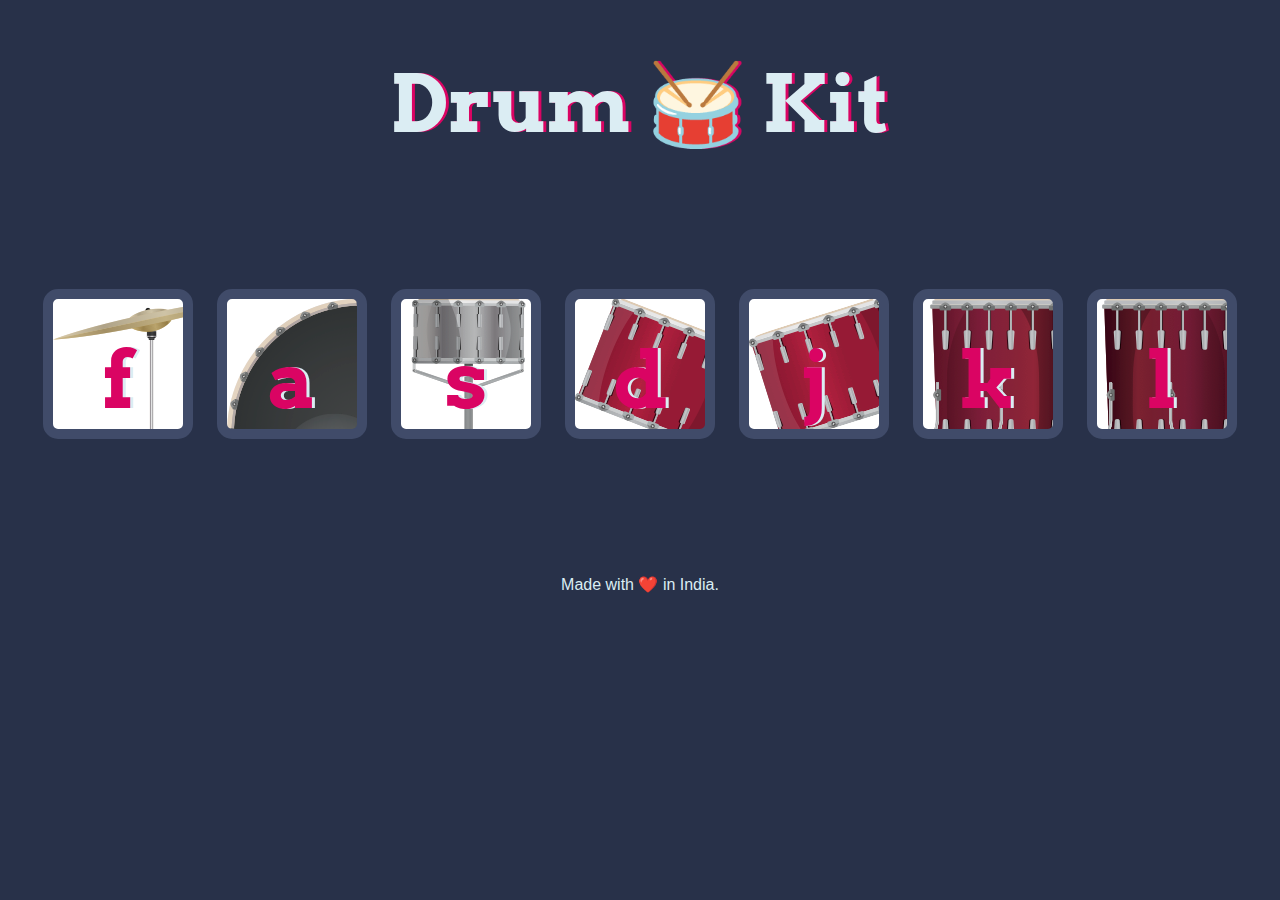
<file: DrumKit/StartingFile/Drum Kit Starting Files/index.html>
<!DOCTYPE html>
<html lang="en" dir="ltr">

<head>
  <meta charset="utf-8">
  <title>Drum Kit</title>
  <link rel="stylesheet" href="styles.css">
  <link href="https://fonts.googleapis.com/css?family=Arvo" rel="stylesheet">
</head>

<body>

  <h1 id="title">Drum 🥁 Kit</h1>
  <div class="set">
    <button class="f drum">f</button>
    <button class="a drum">a</button>
    <button class="s drum">s</button>
    <button class="d drum">d</button>
    <button class="j drum">j</button>
    <button class="k drum">k</button>
    <button class="l drum">l</button>
  </div>

<script src="index.js" charset="utf-8"></script>

  <footer>
    Made with ❤️ in India.
  </footer>
</body>

</html>
</file>
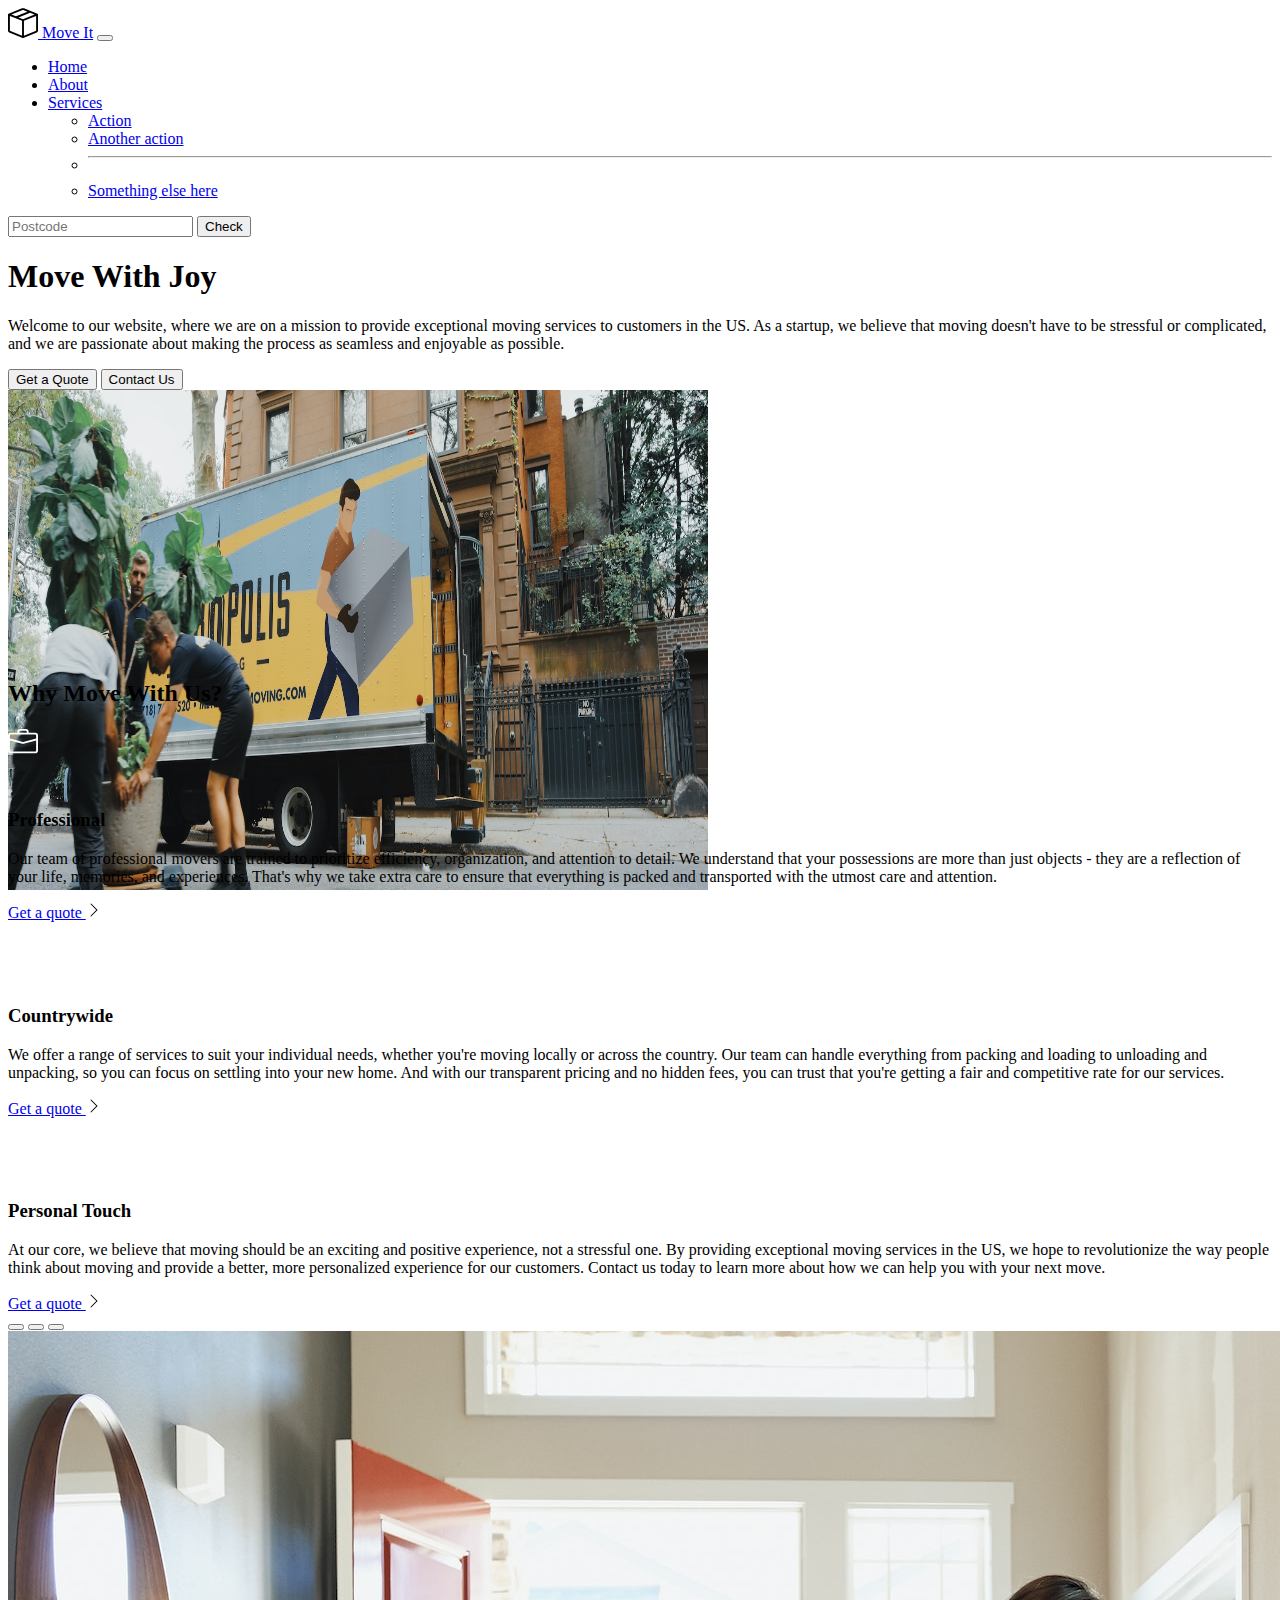
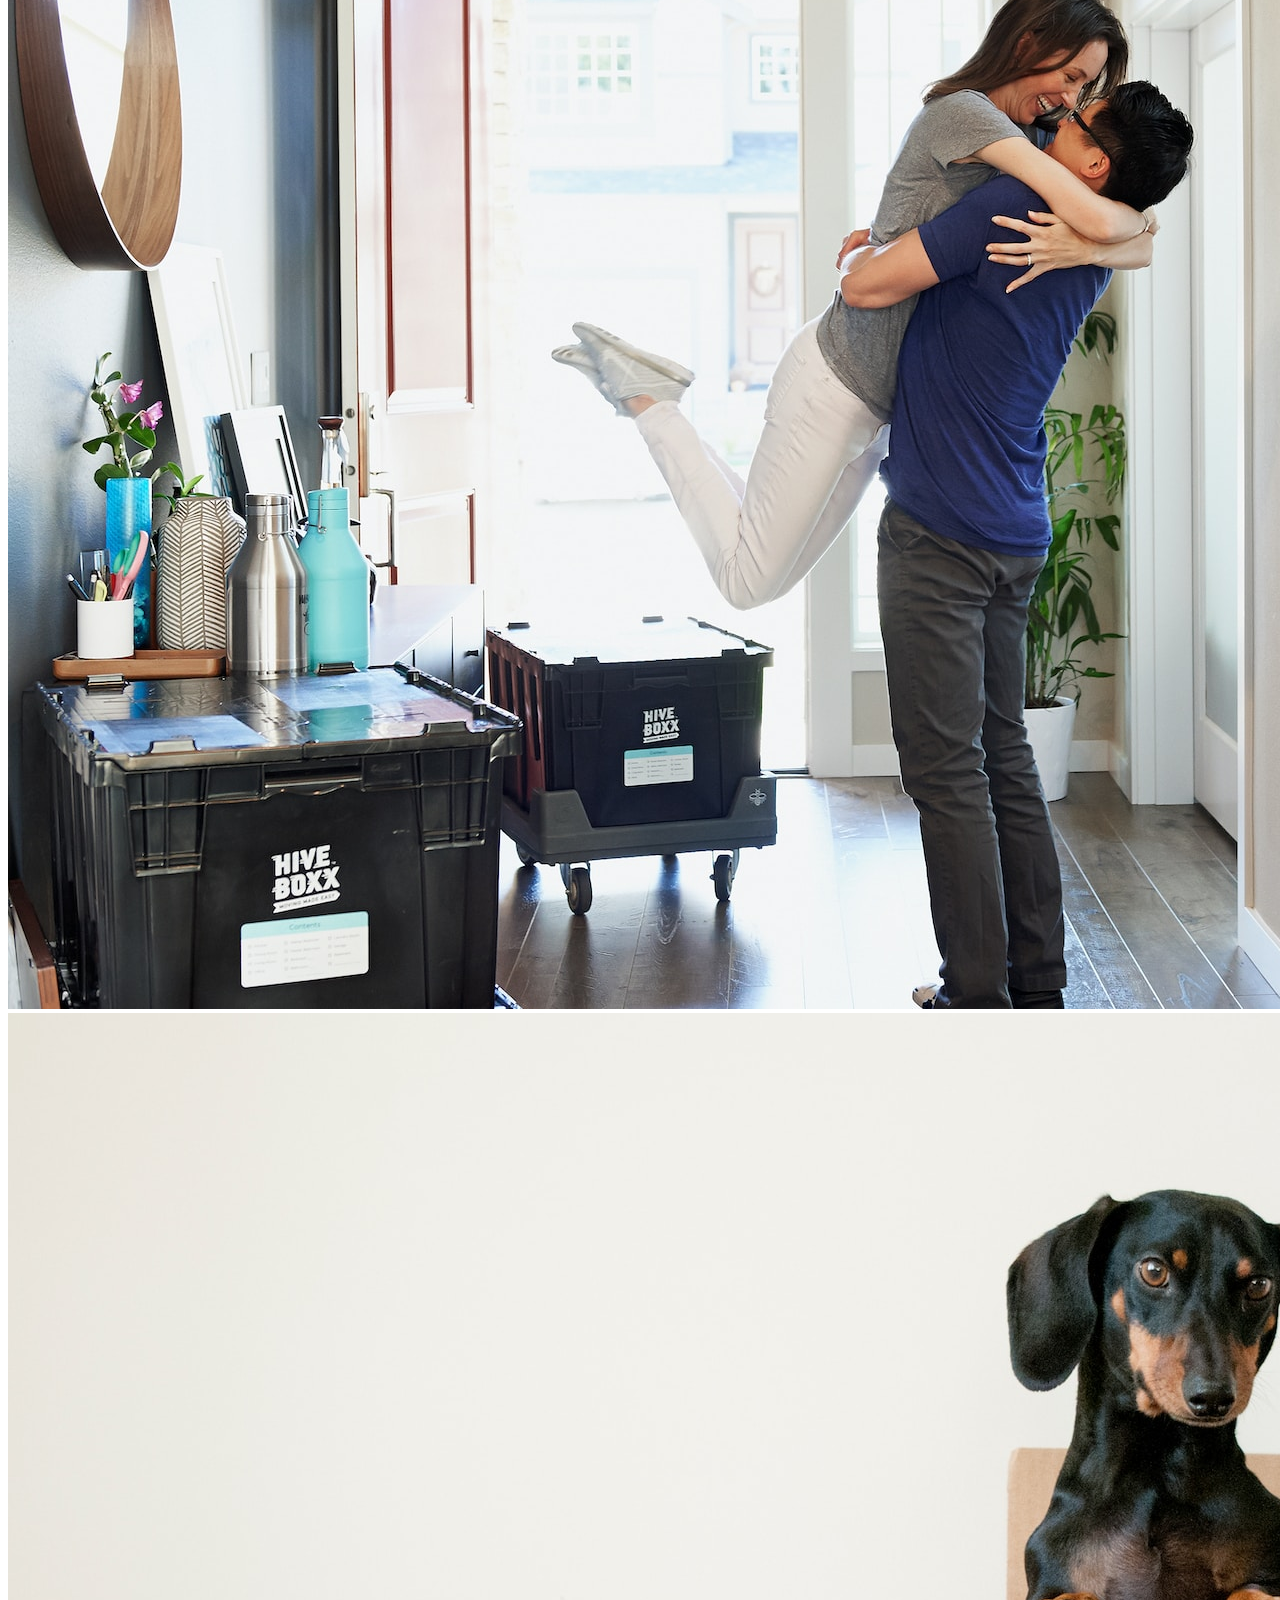
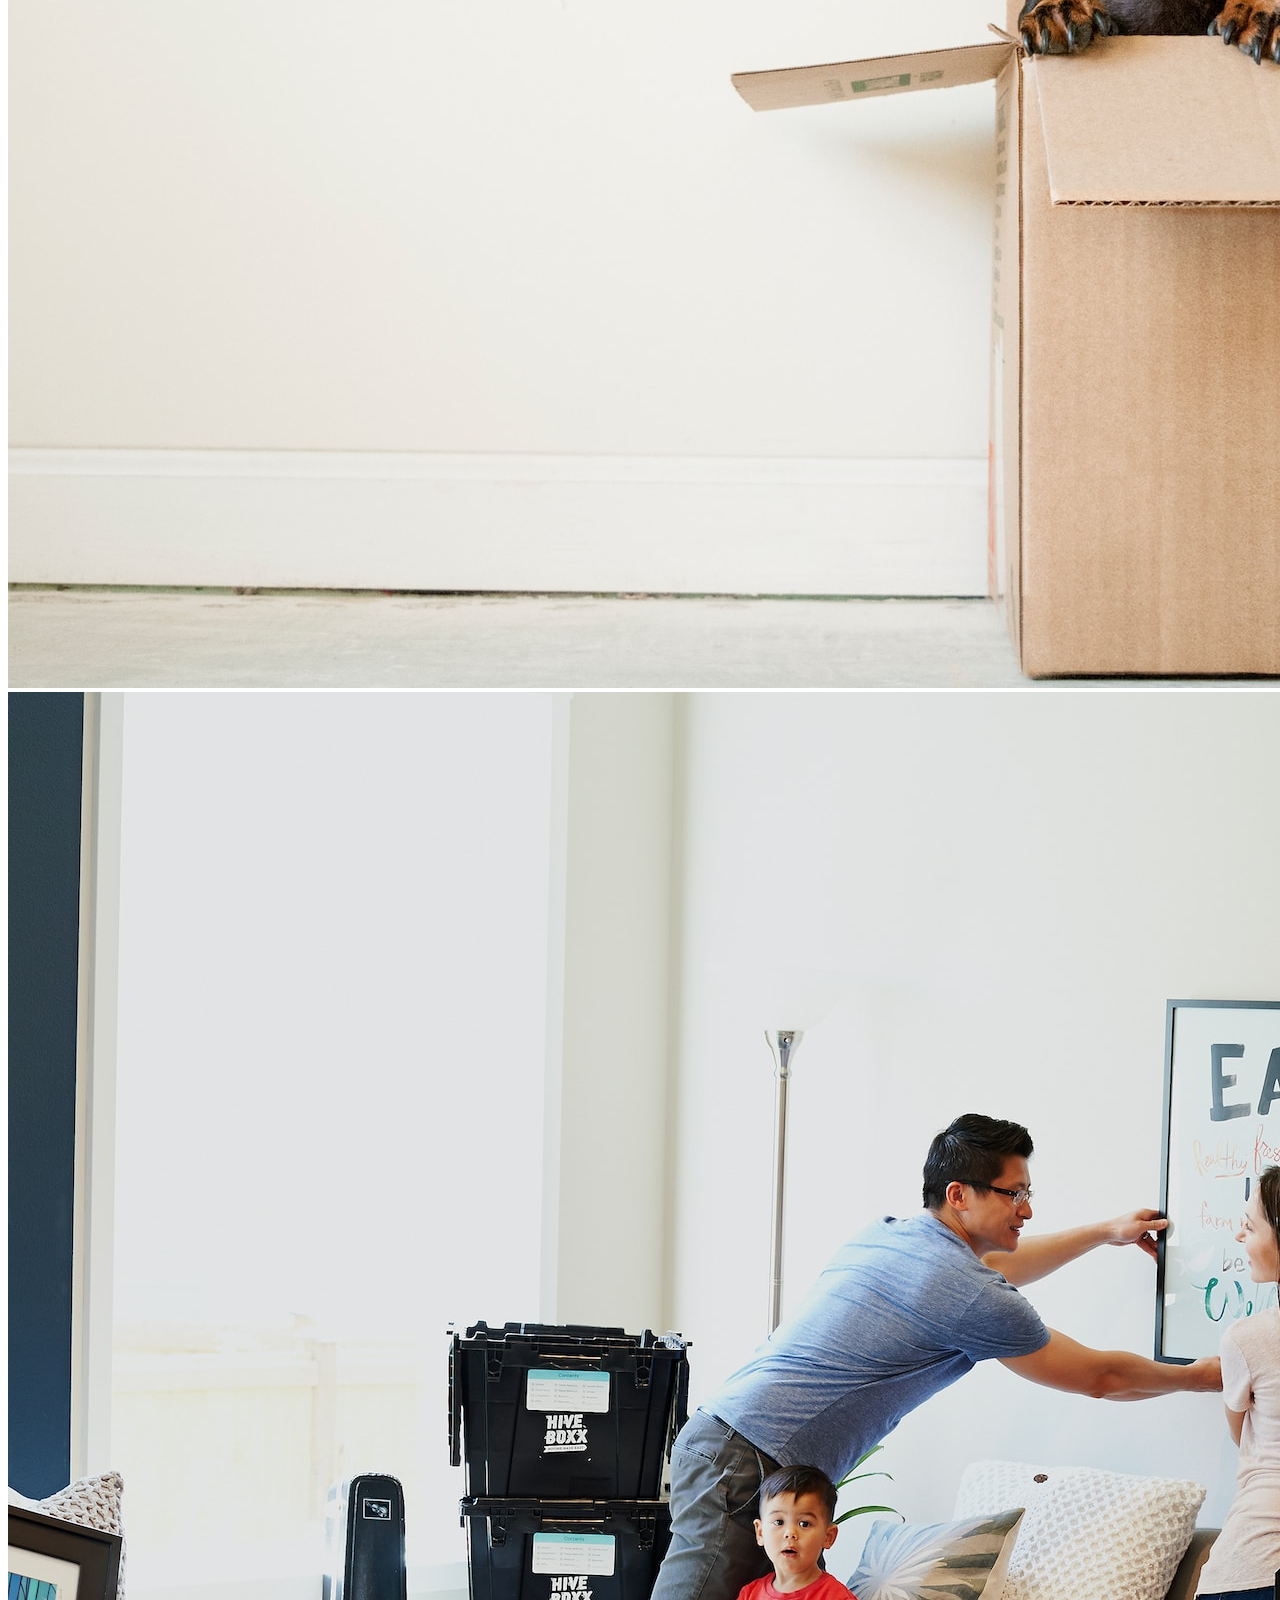
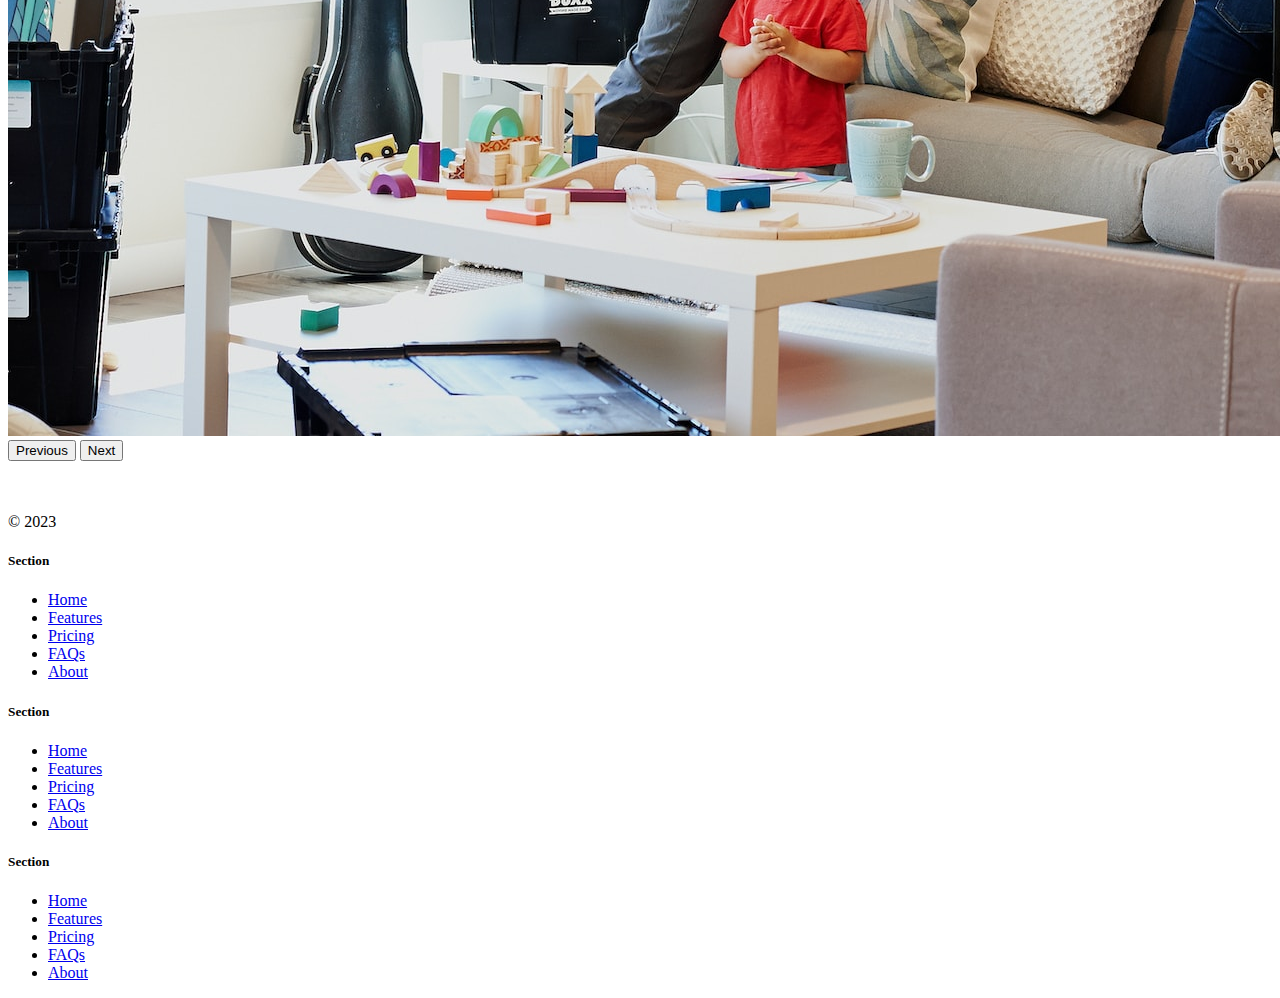
<file: Bootstrap Components/solution.html>
<!DOCTYPE html>
<html lang="en">

<head>
  <meta charset="UTF-8">
  <meta name="viewport" content="width=device-width, initial-scale=1.0">
  <title>Bootstrap Components</title>
  <link href="https://cdn.jsdelivr.net/npm/bootstrap@5.3.0-alpha2/dist/css/bootstrap.min.css" rel="stylesheet"
    integrity="sha384-aFq/bzH65dt+w6FI2ooMVUpc+21e0SRygnTpmBvdBgSdnuTN7QbdgL+OapgHtvPp" crossorigin="anonymous">
  <style>
    .feature-icon {
      width: 4rem;
      height: 4rem;
      border-radius: 0.75rem;
    }
  </style>
</head>

<body>

  <nav class="navbar navbar-expand-lg bg-body-tertiary">
    <div class="container-fluid">
      <a class="navbar-brand" href="#"><img src="./box-seam.svg" alt="moveit brand icon" height="30"> Move It</a>
      <button class="navbar-toggler" type="button" data-bs-toggle="collapse" data-bs-target="#navbarSupportedContent"
        aria-controls="navbarSupportedContent" aria-expanded="false" aria-label="Toggle navigation">
        <span class="navbar-toggler-icon"></span>
      </button>
      <div class="collapse navbar-collapse" id="navbarSupportedContent">
        <ul class="navbar-nav me-auto mb-2 mb-lg-0">
          <li class="nav-item">
            <a class="nav-link active" aria-current="page" href="#">Home</a>
          </li>
          <li class="nav-item">
            <a class="nav-link" href="#">About</a>
          </li>
          <li class="nav-item dropdown">
            <a class="nav-link dropdown-toggle" href="#" role="button" data-bs-toggle="dropdown" aria-expanded="false">
              Services
            </a>
            <ul class="dropdown-menu">
              <li><a class="dropdown-item" href="#">Action</a></li>
              <li><a class="dropdown-item" href="#">Another action</a></li>
              <li>
                <hr class="dropdown-divider">
              </li>
              <li><a class="dropdown-item" href="#">Something else here</a></li>
            </ul>
          </li>
        </ul>
        <form class="d-flex" role="search">
          <input class="form-control me-2" type="search" placeholder="Postcode" aria-label="Search">
          <button class="btn btn-outline-success" type="submit">Check</button>
        </form>
      </div>
    </div>
  </nav>


  <div class="px-4 pt-5 my-5 text-center border-bottom">
    <h1 class="display-4 fw-bold text-body-emphasis">Move With Joy</h1>
    <div class="col-lg-6 mx-auto">
      <p class="lead mb-4">Welcome to our website, where we are on a mission to provide exceptional moving services to
        customers in the US. As a
        startup, we believe that moving doesn't have to be stressful or complicated, and we are passionate about making
        the
        process as seamless and enjoyable as possible.
      </p>
      <div class="d-grid gap-2 d-sm-flex justify-content-sm-center mb-5">
        <button type="button" class="btn btn-primary btn-lg px-4 me-sm-3">Get a Quote</button>
        <button type="button" class="btn btn-outline-secondary btn-lg px-4">Contact Us</button>
      </div>
    </div>
    <div class="overflow-hidden" style="max-height: 30vh;">
      <div class="container px-5">
        <img src="./moving-van.jpg" class="img-fluid border rounded-3 shadow-lg mb-4" alt="Example image" width="700"
          height="500" loading="lazy">
      </div>
    </div>
  </div>

  <div class="container px-4 py-5" id="featured-3">
    <h2 class="pb-2 border-bottom">Why Move With Us?</h2>
    <div class="row g-4 py-5 row-cols-1 row-cols-lg-3">
      <div class="feature col">
        <div
          class="feature-icon d-inline-flex align-items-center justify-content-center text-bg-primary bg-gradient fs-2 mb-3">
          <img src="./briefcase.svg" alt="briefcase" height="30">
        </div>
        <h3 class="fs-2">Professional</h3>
        <p>Our team of professional movers are trained to prioritize efficiency, organization, and attention to detail.
          We
          understand that your possessions are more than just objects - they are a reflection of your life, memories,
          and
          experiences. That's why we take extra care to ensure that everything is packed and transported with the utmost
          care and
          attention.</p>
        <a href="#" class="icon-link">
          Get a quote
          <img src="./chevron-right.svg" alt="chevron-right">
        </a>
      </div>
      <div class="feature col">
        <div
          class="feature-icon d-inline-flex align-items-center justify-content-center text-bg-primary bg-gradient fs-2 mb-3">
          <img src="./bus-front.svg" alt="bus-front" height="30">
        </div>
        <h3 class="fs-2">Countrywide</h3>
        <p>We offer a range of services to suit your individual needs, whether you're moving locally or across the
          country. Our
          team can handle everything from packing and loading to unloading and unpacking, so you can focus on settling
          into your
          new home. And with our transparent pricing and no hidden fees, you can trust that you're getting a fair and
          competitive
          rate for our services.</p>
        <a href="#" class="icon-link">
          Get a quote
          <img src="./chevron-right.svg" alt="chevron-right">
        </a>
      </div>
      <div class="feature col">
        <div
          class="feature-icon d-inline-flex align-items-center justify-content-center text-bg-primary bg-gradient fs-2 mb-3">
          <img src="./chat-square-heart.svg" alt="chat-square-heart" height="30">
        </div>
        <h3 class="fs-2">Personal Touch</h3>
        <p>At our core, we believe that moving should be an exciting and positive experience, not a stressful one. By
          providing
          exceptional moving services in the US, we hope to revolutionize the way people think about moving and provide
          a better,
          more personalized experience for our customers. Contact us today to learn more about how we can help you with
          your next
          move.</p>
        <a href="#" class="icon-link">
          Get a quote
          <img src="./chevron-right.svg" alt="chevron-right">
        </a>
      </div>
    </div>
  </div>
  <div class="container">
    <div id="carouselExampleIndicators" class="carousel slide">
      <div class="carousel-indicators">
        <button type="button" data-bs-target="#carouselExampleIndicators" data-bs-slide-to="0" class="active"
          aria-current="true" aria-label="Slide 1"></button>
        <button type="button" data-bs-target="#carouselExampleIndicators" data-bs-slide-to="1"
          aria-label="Slide 2"></button>
        <button type="button" data-bs-target="#carouselExampleIndicators" data-bs-slide-to="2"
          aria-label="Slide 3"></button>
      </div>
      <div class="carousel-inner">
        <div class="carousel-item active">
          <img src="./couple.jpg" class="d-block w-100" alt="couple">
        </div>
        <div class="carousel-item">
          <img src="./dog.jpg" class="d-block w-100" alt="dog">
        </div>
        <div class="carousel-item">
          <img src="./family.jpg" class="d-block w-100" alt="family">
        </div>
      </div>
      <button class="carousel-control-prev" type="button" data-bs-target="#carouselExampleIndicators"
        data-bs-slide="prev">
        <span class="carousel-control-prev-icon" aria-hidden="true"></span>
        <span class="visually-hidden">Previous</span>
      </button>
      <button class="carousel-control-next" type="button" data-bs-target="#carouselExampleIndicators"
        data-bs-slide="next">
        <span class="carousel-control-next-icon" aria-hidden="true"></span>
        <span class="visually-hidden">Next</span>
      </button>
    </div>
  </div>

  <div class="container">
    <footer class="row row-cols-1 row-cols-sm-2 row-cols-md-5 py-5 my-5 border-top">
      <div class="col mb-3">
        <a href="/" class="d-flex align-items-center mb-3 link-body-emphasis text-decoration-none">
          <svg class="bi me-2" width="40" height="32">
            <use xlink:href="#bootstrap"></use>
          </svg>
        </a>
        <p class="text-body-secondary">© 2023</p>
      </div>

      <div class="col mb-3">

      </div>

      <div class="col mb-3">
        <h5>Section</h5>
        <ul class="nav flex-column">
          <li class="nav-item mb-2"><a href="#" class="nav-link p-0 text-body-secondary">Home</a></li>
          <li class="nav-item mb-2"><a href="#" class="nav-link p-0 text-body-secondary">Features</a></li>
          <li class="nav-item mb-2"><a href="#" class="nav-link p-0 text-body-secondary">Pricing</a></li>
          <li class="nav-item mb-2"><a href="#" class="nav-link p-0 text-body-secondary">FAQs</a></li>
          <li class="nav-item mb-2"><a href="#" class="nav-link p-0 text-body-secondary">About</a></li>
        </ul>
      </div>

      <div class="col mb-3">
        <h5>Section</h5>
        <ul class="nav flex-column">
          <li class="nav-item mb-2"><a href="#" class="nav-link p-0 text-body-secondary">Home</a></li>
          <li class="nav-item mb-2"><a href="#" class="nav-link p-0 text-body-secondary">Features</a></li>
          <li class="nav-item mb-2"><a href="#" class="nav-link p-0 text-body-secondary">Pricing</a></li>
          <li class="nav-item mb-2"><a href="#" class="nav-link p-0 text-body-secondary">FAQs</a></li>
          <li class="nav-item mb-2"><a href="#" class="nav-link p-0 text-body-secondary">About</a></li>
        </ul>
      </div>

      <div class="col mb-3">
        <h5>Section</h5>
        <ul class="nav flex-column">
          <li class="nav-item mb-2"><a href="#" class="nav-link p-0 text-body-secondary">Home</a></li>
          <li class="nav-item mb-2"><a href="#" class="nav-link p-0 text-body-secondary">Features</a></li>
          <li class="nav-item mb-2"><a href="#" class="nav-link p-0 text-body-secondary">Pricing</a></li>
          <li class="nav-item mb-2"><a href="#" class="nav-link p-0 text-body-secondary">FAQs</a></li>
          <li class="nav-item mb-2"><a href="#" class="nav-link p-0 text-body-secondary">About</a></li>
        </ul>
      </div>
    </footer>
  </div>
  <script src="https://cdn.jsdelivr.net/npm/bootstrap@5.3.0-alpha3/dist/js/bootstrap.bundle.min.js"
    integrity="sha384-ENjdO4Dr2bkBIFxQpeoTz1HIcje39Wm4jDKdf19U8gI4ddQ3GYNS7NTKfAdVQSZe"
    crossorigin="anonymous"></script>
</body>

</html>
</file>
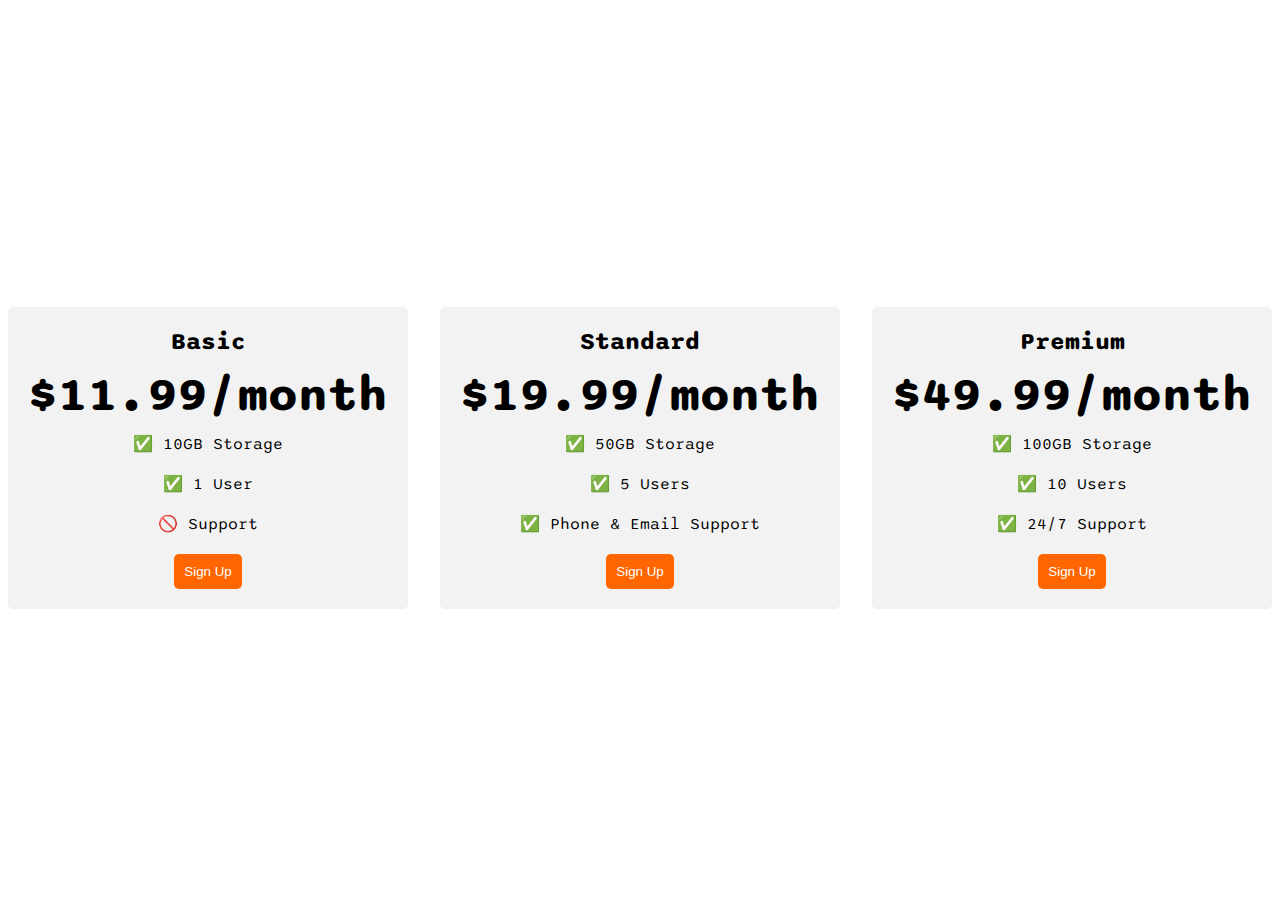
<file: Flexbox Pricing Table Project/solution.html>
<!DOCTYPE html>
<html>

<head>
  <title>Flexbox Pricing Table</title>
  <link rel="preconnect" href="https://fonts.googleapis.com">
  <link rel="preconnect" href="https://fonts.gstatic.com" crossorigin>
  <link href="https://fonts.googleapis.com/css2?family=Sono:wght@400;700&display=swap" rel="stylesheet">
  <style>
    body {
      font-family: 'Sono', sans-serif;
    }

    .pricing-container {
      display: flex;
      justify-content: center;
      align-items: center;
      height: 100vh;
      gap: 2rem;
    }

    .pricing-plan {
      flex: 1;
      max-width: 400px;
      padding: 20px;
      background-color: #f2f2f2;
      border-radius: 5px;
      text-align: center;
    }

    .plan-title {
      font-size: 24px;
      font-weight: bold;
      margin-bottom: 10px;
    }

    .plan-price {
      font-size: 48px;
      font-weight: bold;
      margin-bottom: 10px;
    }

    .plan-features {
      list-style: none;
      padding: 0;
      margin: 0;
    }

    .plan-features li {
      margin-bottom: 20px;
    }

    .plan-button {
      padding: 10px;
      background-color: #ff6600;
      color: #fff;
      border-radius: 5px;
      border: none;
    }

    @media (max-width: 1250px) {
      .pricing-container {
        flex-direction: column;
        height: 100%;
      }
    }
  </style>
</head>

<body>
  <div class="pricing-container">
    <div class="pricing-plan">
      <div class="plan-title">Basic</div>
      <div class="plan-price">$11.99/month</div>
      <ul class="plan-features">
        <li>✅ 10GB Storage</li>
        <li>✅ 1 User</li>
        <li>🚫 Support</li>
      </ul>
      <button class="plan-button">Sign Up</a>
    </div>
    <div class="pricing-plan">
      <div class="plan-title">Standard</div>
      <div class="plan-price">$19.99/month</div>
      <ul class="plan-features">
        <li>✅ 50GB Storage</li>
        <li>✅ 5 Users</li>
        <li>✅ Phone &amp; Email Support</li>
      </ul>
      <button class="plan-button">Sign Up</a>
    </div>
    <div class="pricing-plan">
      <div class="plan-title">Premium</div>
      <div class="plan-price">$49.99/month</div>
      <ul class="plan-features">
        <li>✅ 100GB Storage</li>
        <li>✅ 10 Users</li>
        <li>✅ 24/7 Support</li>
      </ul>
      <button class="plan-button">Sign Up</a>
    </div>
  </div>

</body>

</html>
</file>
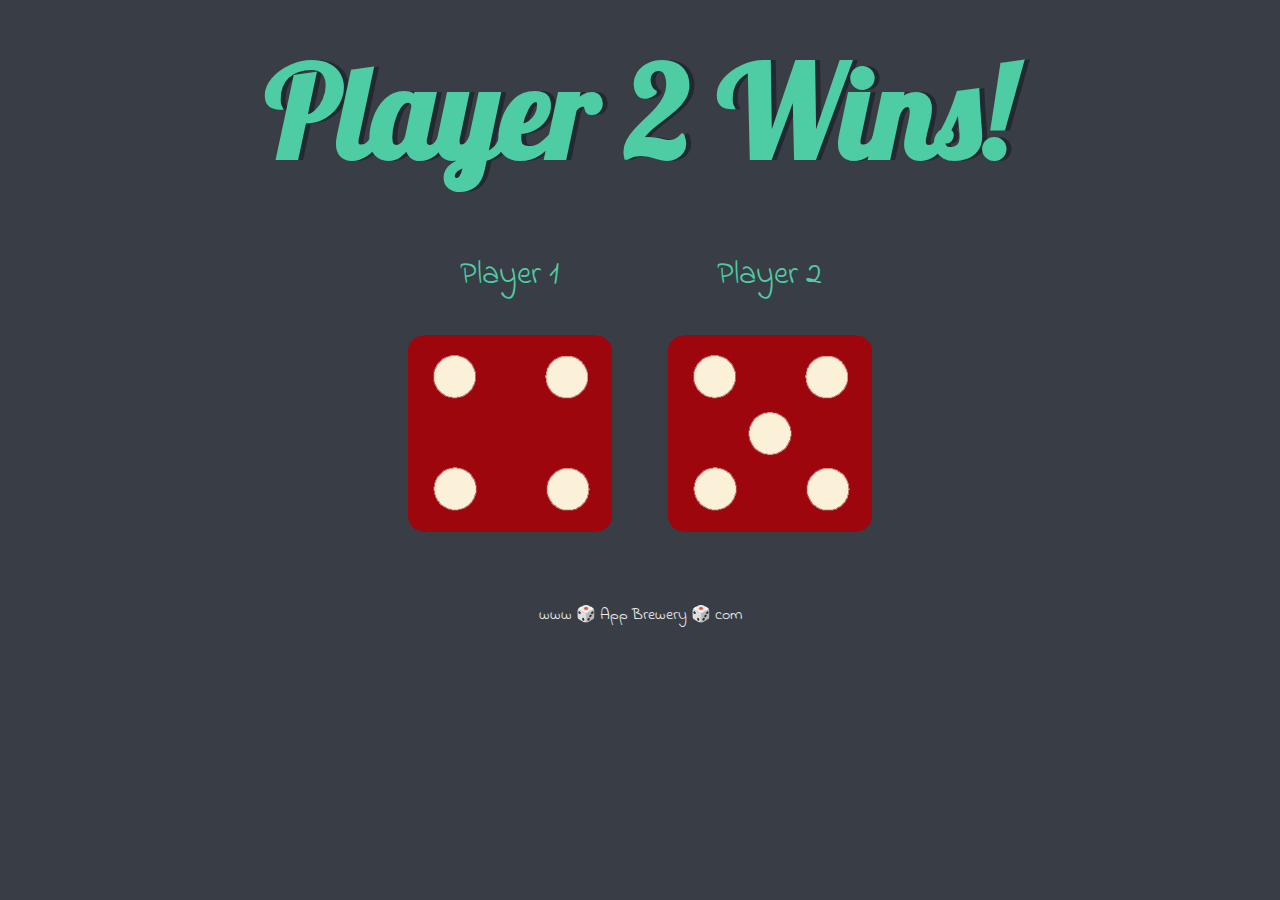
<file: Dice Challange/Dicee Challenge - Starting Files/dicee.html>
<!DOCTYPE html>
<html lang="en" dir="ltr">
  <head>
    <meta charset="utf-8">
    <title>Dicee</title>
    <link rel="stylesheet" href="styles.css">
    <link href="https://fonts.googleapis.com/css?family=Indie+Flower|Lobster" rel="stylesheet">

  </head>
  <body>

    <div class="container">
      <h1>Refresh Me</h1>

      <div class="dice">
        <p>Player 1</p>
        <img class="img1" src="./images/dice2.png">
      </div>

      <div class="dice">
        <p>Player 2</p>
        <img class="img2" src="./images/dice1.png">
      </div>

    </div>

    <script src="index.js"charset="UTF-8"></script>
  </body>

  <footer>
    www 🎲 App Brewery 🎲 com
  </footer>
  
</html>
</file>
<file: CSS Box Model/style.css>
p{
      margin: 0px;
    }
    .first{
      background-color: cadetblue;
      border: 10px solid black;
      padding: 20px;
      height: 200px;
      width: 200px;
    }
    .second{
      background-color: gold;
      border: 10px solid black;
      padding: 20px;
      height: 200px;
      width: 200px;
      margin-left: 260px;
      margin-top: px;
      border-width: 20px 10px 20px 10px;
    }
    .third{
      background-color: indianred;
      border: 10px solid black;
      padding: 20px;
      height: 200px;
      width: 200px;
      
      margin-top: px;
    }
</file>
<file: jQuery/style.css>
.hello{
    color:green;
    font-size: 5rem;
    font-family:'Courier New', Courier, monospace;
}
</file>
<file: DOM/DOM Challenge Starting Files/styles.css>
h1 {
  color: red;
}
</file>
<file: DrumKit/Drum Kit Completed/styles.css>
body {
  text-align: center;
  background-color: #283149;
}

h1 {
  font-size: 5rem;
  color: #DBEDF3;
  font-family: "Arvo", cursive;
  text-shadow: 3px 0 #DA0463;

}

footer {
  color: #DBEDF3;
  font-family: sans-serif;
}

.w {
  background-image: url("images/tom1.png");
}

.a {
  background-image: url("images/tom2.png");
}

.s {
  background-image: url("images/tom3.png");
}

.d {
  background-image: url("images/tom4.png");
}

.j {
  background-image: url("images/snare.png");
}

.k {
  background-image: url("images/crash.png");
}

.l {
  background-image: url("images/kick.png");
}

.set {
  margin: 10% auto;
}

.pressed {
  box-shadow: 0 3px 4px 0 #DBEDF3;
  opacity: 0.5;
}

.red {
  color: red;
}

.drum {
  outline: none;
  border: 10px solid #404B69;
  font-size: 5rem;
  font-family: 'Arvo', cursive;
  line-height: 2;
  font-weight: 900;
  color: #DA0463;
  text-shadow: 3px 0 #DBEDF3;
  border-radius: 15px;
  display: inline-block;
  width: 150px;
  height: 150px;
  text-align: center;
  margin: 10px;
  background-color: white;
}
</file>
<file: Simon Game/Simon Game Challenge Starting Files/styles.css>
body {
  text-align: center;
  background-color: #011F3F;
}

#level-title {
  font-family: 'Press Start 2P', cursive;
  font-size: 3rem;
  margin:  5%;
  color: #FEF2BF;
}

.container {
  display: block;
  width: 50%;
  margin: auto;

}

.btn {
  margin: 25px;
  display: inline-block;
  height: 200px;
  width: 200px;
  border: 10px solid black;
  border-radius: 20%;
}

.game-over {
  background-color: red;
  opacity: 0.8;
}

.red {
  background-color: red;
}

.green {
  background-color: green;
}

.blue {
  background-color: blue;
}

.yellow {
  background-color: yellow;
}

.pressed {
  box-shadow: 0 0 20px white;
  background-color: grey;
}
</file>
<file: DrumKit/StartingFile/Drum Kit Starting Files/styles.css>
body {
  text-align: center;
  background-color: #283149;
}

h1 {
  font-size: 5rem;
  color: #DBEDF3;
  font-family: "Arvo", cursive;
  text-shadow: 3px 0 #DA0463;

}

footer {
  color: #DBEDF3;
  font-family: sans-serif;
}

.f {
  background-image: url("./images/crash.png");
}

.a {
  background-image: url("./images/kick.png");
}

.s {
  background-image: url("./images/snare.png");
}

.d {
  background-image: url("./images/tom1.png");
}

.j {
  background-image: url("./images/tom2.png");
}

.k {
  background-image: url("./images/tom3.png");
}

.l {
  background-image: url("./images/tom4.png");
}

.set {
  margin: 10% auto;
}

.game-over {
  background-color: red;
  opacity: 0.8;
}

.pressed {
  box-shadow: 0 3px 4px 0 #DBEDF3;
  opacity: 0.5;
}

.red {
  color: red;
}

.drum {
  outline: none;
  border: 10px solid #404B69;
  font-size: 5rem;
  font-family: 'Arvo', cursive;
  line-height: 2;
  font-weight: 900;
  color: #DA0463;
  text-shadow: 3px 0 #DBEDF3;
  border-radius: 15px;
  display: inline-block;
  width: 150px;
  height: 150px;
  text-align: center;
  margin: 10px;
  background-color: white;
}
</file>
<file: Dice Challange/Dicee Challenge - Starting Files/styles.css>
.container {
  width: 70%;
  margin: auto;
  text-align: center;
}

.dice {
  text-align: center;
  display: inline-block;

}

body {
  background-color: #393E46;
}

h1 {
  margin: 30px;
  font-family: 'Lobster', cursive;
  text-shadow: 5px 0 #232931;
  font-size: 8rem;
  color: #4ECCA3;
}

p {
  font-size: 2rem;
  color: #4ECCA3;
  font-family: 'Indie Flower', cursive;
}

img {
  width: 80%;
}

footer {
  margin-top: 5%;
  color: #EEEEEE;
  text-align: center;
  font-family: 'Indie Flower', cursive;

}
</file>
